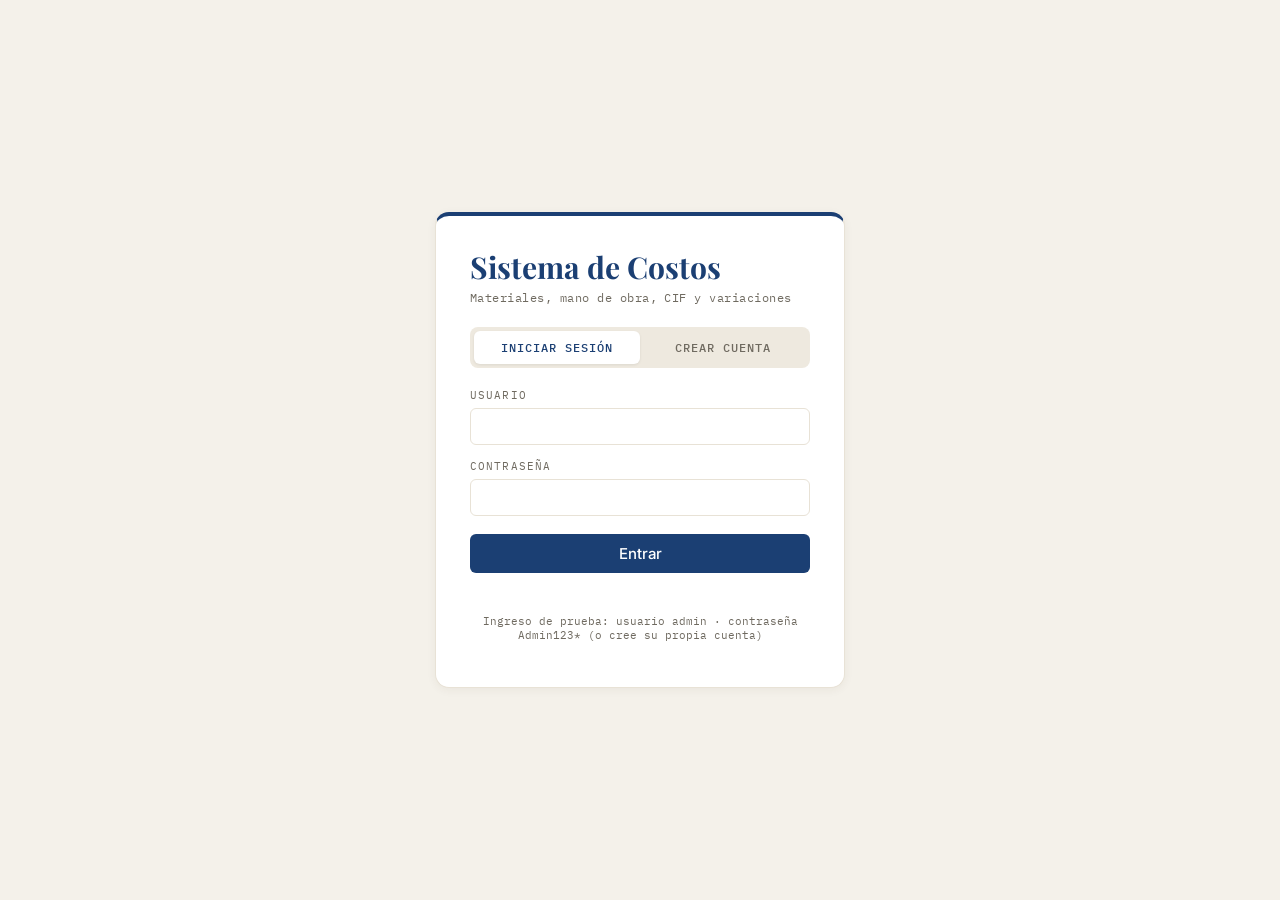
<file: docs/index.html>
<!DOCTYPE html>
<html lang="es">
<head>
<meta charset="UTF-8">
<meta name="viewport" content="width=device-width, initial-scale=1">
<title>Sistema de Costos</title>
<link rel="preconnect" href="https://fonts.googleapis.com">
<link rel="preconnect" href="https://fonts.gstatic.com" crossorigin>
<link href="https://fonts.googleapis.com/css2?family=IBM+Plex+Mono:wght@400;500&family=Inter:wght@400;500;600;700&family=Playfair+Display:wght@600;700&display=swap" rel="stylesheet">
<style>
  :root {
    color-scheme: light;
    --fondo: #f4f1ea; --tarjeta: #ffffff; --texto: #1f2a37; --suave: #6f6a60;
    --borde: #e8e2d6; --cabecera: #f7f4ee; --primario: #1b3f73; --primario-txt: #ffffff; --sec: #eee9df;
    --lateral: #1b3f73; --lateral-txt: #d5e0f0; --lateral-activo: rgba(255,255,255,.16); --lateral-fuerte: #ffffff; --lateral-grupo: #93abd0;
    --titulo: #1b3f73; --azul: #1b3f73; --naranja: #c4562b; --verde: #2e6b3f; --dorado: #b8901c;
    --peligro: #c0392b; --fav: #2e6b3f; --desf: #c4462b; --aviso: #fbf3dc; --aviso-borde: #ecd9a0;
    --serif: "Playfair Display", Georgia, "Times New Roman", serif;
    --mono: "IBM Plex Mono", Consolas, "Courier New", monospace;
    --sans: "Inter", "Segoe UI", system-ui, Arial, sans-serif;
  }
  * { box-sizing: border-box; }
  body { margin: 0; font-family: var(--sans); background: var(--fondo); color: var(--texto); font-size: 15px; }
  button { background: var(--primario); color: var(--primario-txt); border: 0; padding: 10px 18px; border-radius: 6px; cursor: pointer; font: inherit; font-weight: 500; }
  button:hover { filter: brightness(1.08); }
  button.sec { background: var(--sec); color: var(--texto); }
  button.peligro { background: transparent; color: var(--peligro); border: 1px solid #ebc3bd; }
  input, select { padding: 9px 10px; border: 1px solid var(--borde); border-radius: 6px; width: 100%; font: inherit; font-size: 14px; background: #fff; color: var(--texto); }
  input:focus, select:focus { outline: 2px solid #b9cbe6; border-color: var(--azul); }
  input:disabled { opacity: .6; }
  label { display: block; font-family: var(--mono); font-size: 11px; letter-spacing: .1em; text-transform: uppercase; color: var(--suave); }
  label input, label select { margin-top: 6px; text-transform: none; letter-spacing: normal; font-family: var(--sans); }
  .oculto { display: none !important; }
  .error { color: var(--peligro); min-height: 1.2em; margin: 8px 0 0; font-size: 14px; }
  .ok { color: var(--fav); }
  .aviso { background: var(--aviso); border: 1px solid var(--aviso-borde); border-radius: 10px; padding: 12px 16px; margin-bottom: 16px; }

  /* ===== Acceso ===== */
  #acceso { display: grid; place-items: center; min-height: 100vh; padding: 16px; }
  .tarjeta { background: var(--tarjeta); padding: 34px; border-radius: 14px; width: 100%; max-width: 410px; box-shadow: 0 2px 10px rgba(60,50,30,.06); border: 1px solid var(--borde); border-top: 4px solid var(--azul); }
  .tarjeta h1 { font-family: var(--serif); font-size: 30px; margin: 0 0 6px; color: var(--titulo); line-height: 1.15; }
  .tarjeta .sub { font-family: var(--mono); font-size: 12px; color: var(--suave); letter-spacing: .04em; margin: 0 0 22px; }
  .tarjeta label { margin-bottom: 14px; }
  .pestanas { display: grid; grid-template-columns: 1fr 1fr; background: var(--sec); border-radius: 8px; padding: 4px; margin-bottom: 20px; }
  .pestanas button { background: transparent; color: var(--suave); font-family: var(--mono); font-size: 12px; letter-spacing: .08em; text-transform: uppercase; padding: 9px; }
  .pestanas button.activa { background: var(--tarjeta); color: var(--titulo); box-shadow: 0 1px 3px rgba(0,0,0,.08); }
  .tarjeta form button[type=submit] { width: 100%; margin-top: 4px; }
  .nota { font-family: var(--mono); font-size: 11px; color: var(--suave); margin-top: 16px; text-align: center; }

  /* ===== Barra lateral ===== */
  #app { display: grid; grid-template-columns: 260px 1fr; min-height: 100vh; }
  aside { background: var(--lateral); color: var(--lateral-txt); display: flex; flex-direction: column; position: sticky; top: 0; height: 100vh; }
  .marca { color: var(--lateral-fuerte); font-family: var(--serif); font-weight: 700; font-size: 22px; padding: 22px 20px 14px; line-height: 1.2; }
  .marca small { display: block; font-family: var(--mono); font-weight: 400; font-size: 10px; letter-spacing: .18em; text-transform: uppercase; color: var(--lateral-txt); margin-top: 4px; }
  .empresa-activa { padding: 0 14px 14px; border-bottom: 1px solid rgba(255,255,255,.15); }
  .empresa-activa span { font-family: var(--mono); font-size: 10px; text-transform: uppercase; letter-spacing: .14em; color: var(--lateral-grupo); padding-left: 4px; }
  .empresa-activa select { margin-top: 6px; background: rgba(255,255,255,.1); color: var(--lateral-fuerte); border-color: rgba(255,255,255,.25); }
  .empresa-activa option { color: #1f2a37; }
  .menu { flex: 1; overflow-y: auto; padding: 6px 10px 12px; }
  .grupo { font-family: var(--mono); font-size: 10px; text-transform: uppercase; letter-spacing: .14em; color: var(--lateral-grupo); padding: 16px 12px 6px; }
  .menu button { width: 100%; background: transparent; color: var(--lateral-txt); text-align: left; padding: 8px 12px; border-radius: 6px; font-size: 14px; font-weight: 400; }
  .menu button:hover { background: rgba(255,255,255,.08); filter: none; }
  .menu button.activo { background: var(--lateral-activo); color: var(--lateral-fuerte); font-weight: 600; }
  .cuenta { border-top: 1px solid rgba(255,255,255,.15); padding: 14px 20px 18px; font-size: 14px; }
  .cuenta b { color: var(--lateral-fuerte); display: block; }
  .rol { display: inline-block; font-family: var(--mono); font-size: 10px; letter-spacing: .1em; text-transform: uppercase; padding: 3px 9px; border-radius: 99px; background: rgba(255,255,255,.15); margin-top: 6px; }
  .salir { background: transparent; color: var(--lateral-txt); padding: 10px 0 0; display: block; font-family: var(--mono); font-size: 11px; letter-spacing: .1em; text-transform: uppercase; }
  .salir:hover { color: var(--lateral-fuerte); filter: none; }
  .barra-movil { display: none; }

  /* ===== Contenido ===== */
  main { padding: 34px 40px 70px; max-width: 1280px; width: 100%; min-width: 0; }
  h2 { font-family: var(--serif); font-size: 36px; font-weight: 700; color: var(--titulo); margin: 0 0 6px; line-height: 1.15; }
  .desc { font-family: var(--mono); font-size: 13px; color: var(--suave); letter-spacing: .03em; margin: 0 0 26px; }
  h3, .seccion { font-family: var(--mono); font-size: 12px; font-weight: 500; letter-spacing: .16em; text-transform: uppercase; color: var(--suave);
    margin: 30px 0 12px; padding-left: 10px; border-left: 3px solid var(--titulo); line-height: 1.3; }
  .formulario { background: var(--tarjeta); border: 1px solid var(--borde); border-radius: 14px; padding: 22px 24px; display: grid; grid-template-columns: repeat(auto-fill, minmax(200px, 1fr)); gap: 16px; align-items: end; box-shadow: 0 1px 4px rgba(60,50,30,.04); }
  .formulario .acciones { display: flex; gap: 8px; }
  .tabla { overflow-x: auto; margin-top: 12px; background: var(--tarjeta); border: 1px solid var(--borde); border-radius: 14px; padding: 8px 22px 14px; box-shadow: 0 1px 4px rgba(60,50,30,.04); }
  table { width: 100%; border-collapse: collapse; }
  th, td { padding: 13px 14px; border-bottom: 1px solid var(--borde); text-align: left; white-space: nowrap; }
  thead th { background: var(--cabecera); font-family: var(--mono); font-size: 11px; color: var(--suave); font-weight: 500; text-transform: uppercase; letter-spacing: .12em; border-bottom: 1px solid #ddd5c6; }
  td { font-size: 14px; }
  td:first-child { font-weight: 600; }
  td.num, th.num { text-align: right; }
  td.num { font-family: var(--mono); font-size: 13.5px; }
  td.acc { text-align: right; }
  td button { padding: 5px 12px; font-size: 13px; }
  tbody tr:last-child td { border-bottom: 0; }
  tr.total td { font-weight: 700; background: var(--cabecera); border-top: 2px solid #ddd5c6; }
  .fav { color: var(--fav); font-weight: 600; }
  .desf { color: var(--desf); font-weight: 600; }
  .vacio { color: var(--suave); font-weight: 400 !important; font-family: var(--mono); font-size: 13px; }
  .cifras { display: grid; grid-template-columns: repeat(auto-fit, minmax(210px, 1fr)); gap: 18px; margin-bottom: 26px; }
  .cifra { background: var(--tarjeta); border: 1px solid var(--borde); border-top: 3px solid var(--azul); border-radius: 12px; padding: 20px 22px; box-shadow: 0 1px 4px rgba(60,50,30,.05); }
  .cifra:nth-child(4n+2) { border-top-color: var(--naranja); } .cifra:nth-child(4n+2) b { color: var(--naranja); }
  .cifra:nth-child(4n+3) { border-top-color: var(--verde); } .cifra:nth-child(4n+3) b { color: var(--verde); }
  .cifra:nth-child(4n+4) { border-top-color: var(--dorado); } .cifra:nth-child(4n+4) b { color: var(--dorado); }
  .cifra span { display: block; font-family: var(--mono); font-size: 11px; letter-spacing: .14em; text-transform: uppercase; color: var(--suave); }
  .cifra b { display: block; font-family: var(--serif); font-size: 32px; font-weight: 700; color: var(--azul); margin: 8px 0 6px; line-height: 1.1; }
  .cifra b + span { text-transform: none; letter-spacing: .02em; }
  .cifra b.chico { font-size: 24px; }
  .cifra b.fav { color: var(--fav) !important; } .cifra b.desf { color: var(--desf) !important; }
  .pasos { background: var(--tarjeta); border: 1px solid var(--borde); border-radius: 14px; padding: 12px 22px 12px 44px; margin: 0; }
  .pasos li { padding: 8px 0; border-bottom: 1px solid var(--borde); }
  .pasos li:last-child { border-bottom: 0; }
  .pasos li.hecho { color: var(--suave); text-decoration: line-through; }
  .filtros { display: flex; gap: 12px; flex-wrap: wrap; margin-bottom: 14px; }
  .filtros label { min-width: 260px; }

  @media (max-width: 800px) {
    #app { grid-template-columns: 1fr; }
    .barra-movil { display: flex; align-items: center; gap: 12px; background: var(--lateral); color: var(--lateral-fuerte); padding: 12px 16px; position: sticky; top: 0; z-index: 5; font-family: var(--serif); font-size: 18px; }
    .barra-movil button { background: transparent; color: inherit; padding: 2px 8px; font-size: 22px; line-height: 1; }
    aside { position: fixed; inset: 0 auto 0 0; width: 270px; z-index: 10; transform: translateX(-100%); transition: transform .2s; }
    aside.abierto { transform: none; box-shadow: 0 0 0 100vmax rgba(0,0,0,.45); }
    main { padding: 22px 16px 60px; }
    h2 { font-size: 28px; }
    .tabla { padding: 4px 10px 10px; }
  }
</style>
</head>
<body>

<!-- ================= Acceso ================= -->
<section id="acceso">
  <div class="tarjeta">
    <h1>Sistema de Costos</h1>
    <p class="sub">Materiales, mano de obra, CIF y variaciones</p>
    <div class="pestanas">
      <button type="button" id="tabEntrar" class="activa">Iniciar sesión</button>
      <button type="button" id="tabCrear">Crear cuenta</button>
    </div>
    <form id="formEntrar">
      <label>Usuario <input name="usuario" required autocomplete="username"></label>
      <label>Contraseña <input name="password" type="password" required autocomplete="current-password"></label>
      <button type="submit">Entrar</button>
      <p class="error" id="errEntrar"></p>
    </form>
    <form id="formCrear" class="oculto">
      <label>Nombre completo <input name="nombre" required autocomplete="name"></label>
      <label>Usuario <input name="usuario" required autocomplete="username" minlength="3"></label>
      <label>Contraseña <input name="password" type="password" required autocomplete="new-password" minlength="4"></label>
      <label>Repetir contraseña <input name="password2" type="password" required autocomplete="new-password"></label>
      <button type="submit">Crear mi cuenta</button>
      <p class="error" id="errCrear"></p>
    </form>
    <p class="nota" id="notaAcceso"></p>
  </div>
</section>

<!-- ================= Aplicación ================= -->
<div id="app" class="oculto">
  <div class="barra-movil"><button id="btnMenu" aria-label="Abrir menú">☰</button><strong>Sistema de Costos</strong></div>
  <aside id="lateral">
    <div class="marca">Sistema de Costos<small>Costeo estándar</small></div>
    <div class="empresa-activa"><span>Empresa activa</span><select id="selEmpresa"></select></div>
    <nav class="menu" id="menu"></nav>
    <div class="cuenta">
      <b id="lblNombre"></b><span class="rol" id="lblRol"></span>
      <button class="salir" id="btnSalir">Cerrar sesión →</button>
    </div>
  </aside>
  <main id="vista"></main>
</div>

<script>
// =====================================================================
//  ALMACENAMIENTO (se guarda en el navegador)
// =====================================================================
const CLAVE = 'sistema-costos-deligaby-v1';
// Datos de la empresa Deligaby (tomados del Excel de costeo) que se cargan la primera vez
const SEMILLA = {"sigId": 148, "t": {"empresas": [{"id": 2, "nit": "PENDIENTE", "razon_social": "Deligaby", "regimen": "No responsable de IVA", "ciiu": "1081", "retenedor": "No", "ciudad": "", "direccion": "", "telefono": ""}], "periodos": [{"id": 3, "empresa_id": 2, "nombre": "Octubre 2026", "inicio": "2026-10-01", "fin": "2026-10-31", "estado": "Abierto"}], "unidades": [{"id": 4, "empresa_id": 2, "codigo": "UND", "nombre": "Unidad"}, {"id": 5, "empresa_id": 2, "codigo": "GR", "nombre": "Gramo"}, {"id": 6, "empresa_id": 2, "codigo": "ML", "nombre": "Mililitro"}, {"id": 7, "empresa_id": 2, "codigo": "PAQ", "nombre": "Paquete"}], "centros": [{"id": 8, "empresa_id": 2, "codigo": "PROD", "nombre": "Cocina de producción", "tipo": "Producción"}], "productos": [{"id": 9, "empresa_id": 2, "codigo": "P01", "nombre": "Torta Vainilla - Vitina", "unidad_id": 4, "precio_venta": 75000, "descripcion": "Importado del Excel. Se vende por unidad completa. Domicilio / gastos de operación por unidad: $0.00 (no es costo de producción)."}, {"id": 10, "empresa_id": 2, "codigo": "P02", "nombre": "Torta Vainilla - Mantequilla", "unidad_id": 4, "precio_venta": 75000, "descripcion": "Importado del Excel. Se vende por unidad completa. Domicilio / gastos de operación por unidad: $0.00 (no es costo de producción)."}, {"id": 11, "empresa_id": 2, "codigo": "P03", "nombre": "CopCake vainilla - Vitina", "unidad_id": 4, "precio_venta": 4500, "descripcion": "Importado del Excel. Lote de 30 unidades. Domicilio / gastos de operación por unidad: $233.33 (no es costo de producción)."}, {"id": 12, "empresa_id": 2, "codigo": "P04", "nombre": "CopCake vainilla - Mantequilla", "unidad_id": 4, "precio_venta": 4500, "descripcion": "Importado del Excel. Lote de 30 unidades. Domicilio / gastos de operación por unidad: $233.33 (no es costo de producción)."}, {"id": 13, "empresa_id": 2, "codigo": "P05", "nombre": "CopCake vainilla decorado - Vitina", "unidad_id": 4, "precio_venta": 6500, "descripcion": "Importado del Excel. Lote de 30 unidades. Domicilio / gastos de operación por unidad: $233.33 (no es costo de producción)."}, {"id": 14, "empresa_id": 2, "codigo": "P06", "nombre": "CopCake vainilla decorado - Mantequilla", "unidad_id": 4, "precio_venta": 6500, "descripcion": "Importado del Excel. Lote de 30 unidades. Domicilio / gastos de operación por unidad: $233.33 (no es costo de producción)."}, {"id": 15, "empresa_id": 2, "codigo": "P07", "nombre": "CopCake de chocolate", "unidad_id": 4, "precio_venta": 5000, "descripcion": "Importado del Excel. Lote de 30 unidades. Domicilio / gastos de operación por unidad: $233.33 (no es costo de producción)."}], "materiales": [{"id": 16, "empresa_id": 2, "codigo": "MP01", "descripcion": "Harina", "unidad_id": 5, "precio_std": 4.5, "proveedor": "Almacenes Éxito", "centro_id": 8}, {"id": 17, "empresa_id": 2, "codigo": "MP02", "descripcion": "Azúcar", "unidad_id": 5, "precio_std": 5.1, "proveedor": "Almacenes Éxito", "centro_id": 8}, {"id": 18, "empresa_id": 2, "codigo": "MP03", "descripcion": "Vitina (margarina)", "unidad_id": 5, "precio_std": 13, "proveedor": "Dispropan Caribe", "centro_id": 8}, {"id": 19, "empresa_id": 2, "codigo": "MP04", "descripcion": "Azúcar glas", "unidad_id": 5, "precio_std": 9.1, "proveedor": "Almacenes Éxito", "centro_id": 8}, {"id": 20, "empresa_id": 2, "codigo": "MP05", "descripcion": "Huevos", "unidad_id": 4, "precio_std": 890, "proveedor": "Almacenes Éxito", "centro_id": 8}, {"id": 21, "empresa_id": 2, "codigo": "MP06", "descripcion": "Sal (pizca)", "unidad_id": 4, "precio_std": 50, "proveedor": "", "centro_id": 8}, {"id": 22, "empresa_id": 2, "codigo": "MP07", "descripcion": "Leche entera", "unidad_id": 6, "precio_std": 4.49, "proveedor": "Almacenes Éxito", "centro_id": 8}, {"id": 23, "empresa_id": 2, "codigo": "MP08", "descripcion": "Polvo para hornear", "unidad_id": 5, "precio_std": 94, "proveedor": "Almacenes Éxito", "centro_id": 8}, {"id": 24, "empresa_id": 2, "codigo": "MP09", "descripcion": "Galletas Oreo", "unidad_id": 7, "precio_std": 1310, "proveedor": "", "centro_id": 8}, {"id": 25, "empresa_id": 2, "codigo": "MP10", "descripcion": "Esencia de vainilla", "unidad_id": 6, "precio_std": 30.9677, "proveedor": "Mercacentro", "centro_id": 8}, {"id": 26, "empresa_id": 2, "codigo": "MP11", "descripcion": "Mantequilla", "unidad_id": 5, "precio_std": 62.2, "proveedor": "Almacenes Éxito", "centro_id": 8}, {"id": 27, "empresa_id": 2, "codigo": "MP12", "descripcion": "Base de cartón torta", "unidad_id": 4, "precio_std": 1500, "proveedor": "", "centro_id": 8}, {"id": 28, "empresa_id": 2, "codigo": "MP13", "descripcion": "Capacillo", "unidad_id": 4, "precio_std": 60, "proveedor": "Orquídea", "centro_id": 8}, {"id": 29, "empresa_id": 2, "codigo": "MP14", "descripcion": "Caja x12 cupcakes", "unidad_id": 4, "precio_std": 5500, "proveedor": "Los Cartujos", "centro_id": 8}, {"id": 30, "empresa_id": 2, "codigo": "MP15", "descripcion": "Manga pastelera desechable", "unidad_id": 4, "precio_std": 500, "proveedor": "", "centro_id": 8}], "estMP": [{"id": 31, "empresa_id": 2, "producto_id": 9, "material_id": 16, "cantidad": 500}, {"id": 32, "empresa_id": 2, "producto_id": 9, "material_id": 17, "cantidad": 400}, {"id": 33, "empresa_id": 2, "producto_id": 9, "material_id": 18, "cantidad": 400}, {"id": 34, "empresa_id": 2, "producto_id": 9, "material_id": 20, "cantidad": 8}, {"id": 35, "empresa_id": 2, "producto_id": 9, "material_id": 22, "cantidad": 250}, {"id": 36, "empresa_id": 2, "producto_id": 9, "material_id": 23, "cantidad": 15}, {"id": 37, "empresa_id": 2, "producto_id": 9, "material_id": 25, "cantidad": 15}, {"id": 38, "empresa_id": 2, "producto_id": 9, "material_id": 21, "cantidad": 1}, {"id": 39, "empresa_id": 2, "producto_id": 9, "material_id": 27, "cantidad": 1}, {"id": 40, "empresa_id": 2, "producto_id": 10, "material_id": 16, "cantidad": 500}, {"id": 41, "empresa_id": 2, "producto_id": 10, "material_id": 17, "cantidad": 400}, {"id": 42, "empresa_id": 2, "producto_id": 10, "material_id": 26, "cantidad": 400}, {"id": 43, "empresa_id": 2, "producto_id": 10, "material_id": 20, "cantidad": 8}, {"id": 44, "empresa_id": 2, "producto_id": 10, "material_id": 22, "cantidad": 250}, {"id": 45, "empresa_id": 2, "producto_id": 10, "material_id": 23, "cantidad": 15}, {"id": 46, "empresa_id": 2, "producto_id": 10, "material_id": 25, "cantidad": 15}, {"id": 47, "empresa_id": 2, "producto_id": 10, "material_id": 21, "cantidad": 1}, {"id": 48, "empresa_id": 2, "producto_id": 10, "material_id": 27, "cantidad": 1}, {"id": 49, "empresa_id": 2, "producto_id": 11, "material_id": 16, "cantidad": 16.666667}, {"id": 50, "empresa_id": 2, "producto_id": 11, "material_id": 17, "cantidad": 13.333333}, {"id": 51, "empresa_id": 2, "producto_id": 11, "material_id": 18, "cantidad": 13.333333}, {"id": 52, "empresa_id": 2, "producto_id": 11, "material_id": 20, "cantidad": 0.266667}, {"id": 53, "empresa_id": 2, "producto_id": 11, "material_id": 22, "cantidad": 8.333333}, {"id": 54, "empresa_id": 2, "producto_id": 11, "material_id": 23, "cantidad": 0.5}, {"id": 55, "empresa_id": 2, "producto_id": 11, "material_id": 25, "cantidad": 0.5}, {"id": 56, "empresa_id": 2, "producto_id": 11, "material_id": 21, "cantidad": 0.033333}, {"id": 57, "empresa_id": 2, "producto_id": 11, "material_id": 28, "cantidad": 1}, {"id": 58, "empresa_id": 2, "producto_id": 11, "material_id": 29, "cantidad": 0.1}, {"id": 59, "empresa_id": 2, "producto_id": 12, "material_id": 16, "cantidad": 16.666667}, {"id": 60, "empresa_id": 2, "producto_id": 12, "material_id": 17, "cantidad": 13.333333}, {"id": 61, "empresa_id": 2, "producto_id": 12, "material_id": 26, "cantidad": 13.333333}, {"id": 62, "empresa_id": 2, "producto_id": 12, "material_id": 20, "cantidad": 0.266667}, {"id": 63, "empresa_id": 2, "producto_id": 12, "material_id": 22, "cantidad": 8.333333}, {"id": 64, "empresa_id": 2, "producto_id": 12, "material_id": 23, "cantidad": 0.5}, {"id": 65, "empresa_id": 2, "producto_id": 12, "material_id": 25, "cantidad": 0.5}, {"id": 66, "empresa_id": 2, "producto_id": 12, "material_id": 21, "cantidad": 0.033333}, {"id": 67, "empresa_id": 2, "producto_id": 12, "material_id": 28, "cantidad": 1}, {"id": 68, "empresa_id": 2, "producto_id": 12, "material_id": 29, "cantidad": 0.1}, {"id": 69, "empresa_id": 2, "producto_id": 13, "material_id": 16, "cantidad": 16.666667}, {"id": 70, "empresa_id": 2, "producto_id": 13, "material_id": 17, "cantidad": 13.333333}, {"id": 71, "empresa_id": 2, "producto_id": 13, "material_id": 18, "cantidad": 13.333333}, {"id": 72, "empresa_id": 2, "producto_id": 13, "material_id": 20, "cantidad": 0.266667}, {"id": 73, "empresa_id": 2, "producto_id": 13, "material_id": 22, "cantidad": 9}, {"id": 74, "empresa_id": 2, "producto_id": 13, "material_id": 23, "cantidad": 0.5}, {"id": 75, "empresa_id": 2, "producto_id": 13, "material_id": 25, "cantidad": 0.666667}, {"id": 76, "empresa_id": 2, "producto_id": 13, "material_id": 21, "cantidad": 0.033333}, {"id": 77, "empresa_id": 2, "producto_id": 13, "material_id": 28, "cantidad": 1}, {"id": 78, "empresa_id": 2, "producto_id": 13, "material_id": 29, "cantidad": 0.1}, {"id": 79, "empresa_id": 2, "producto_id": 13, "material_id": 26, "cantidad": 8.333333}, {"id": 80, "empresa_id": 2, "producto_id": 13, "material_id": 19, "cantidad": 16.666667}, {"id": 81, "empresa_id": 2, "producto_id": 13, "material_id": 30, "cantidad": 0.033333}, {"id": 82, "empresa_id": 2, "producto_id": 14, "material_id": 16, "cantidad": 16.666667}, {"id": 83, "empresa_id": 2, "producto_id": 14, "material_id": 17, "cantidad": 13.333333}, {"id": 84, "empresa_id": 2, "producto_id": 14, "material_id": 26, "cantidad": 21.666667}, {"id": 85, "empresa_id": 2, "producto_id": 14, "material_id": 20, "cantidad": 0.266667}, {"id": 86, "empresa_id": 2, "producto_id": 14, "material_id": 22, "cantidad": 9}, {"id": 87, "empresa_id": 2, "producto_id": 14, "material_id": 23, "cantidad": 0.5}, {"id": 88, "empresa_id": 2, "producto_id": 14, "material_id": 25, "cantidad": 0.666667}, {"id": 89, "empresa_id": 2, "producto_id": 14, "material_id": 21, "cantidad": 0.033333}, {"id": 90, "empresa_id": 2, "producto_id": 14, "material_id": 28, "cantidad": 1}, {"id": 91, "empresa_id": 2, "producto_id": 14, "material_id": 29, "cantidad": 0.1}, {"id": 92, "empresa_id": 2, "producto_id": 14, "material_id": 19, "cantidad": 16.666667}, {"id": 93, "empresa_id": 2, "producto_id": 14, "material_id": 30, "cantidad": 0.033333}, {"id": 94, "empresa_id": 2, "producto_id": 15, "material_id": 16, "cantidad": 16.666667}, {"id": 95, "empresa_id": 2, "producto_id": 15, "material_id": 17, "cantidad": 13.333333}, {"id": 96, "empresa_id": 2, "producto_id": 15, "material_id": 18, "cantidad": 13.333333}, {"id": 97, "empresa_id": 2, "producto_id": 15, "material_id": 20, "cantidad": 0.266667}, {"id": 98, "empresa_id": 2, "producto_id": 15, "material_id": 22, "cantidad": 8.333333}, {"id": 99, "empresa_id": 2, "producto_id": 15, "material_id": 23, "cantidad": 0.5}, {"id": 100, "empresa_id": 2, "producto_id": 15, "material_id": 25, "cantidad": 0.5}, {"id": 101, "empresa_id": 2, "producto_id": 15, "material_id": 21, "cantidad": 0.033333}, {"id": 102, "empresa_id": 2, "producto_id": 15, "material_id": 28, "cantidad": 1}, {"id": 103, "empresa_id": 2, "producto_id": 15, "material_id": 29, "cantidad": 0.1}], "cargos": [{"id": 104, "empresa_id": 2, "nombre": "Repostero(a)", "descripcion": "Tarifa según la plantilla de costeo ($10.000 por hora)"}], "trabajadores": [{"id": 105, "empresa_id": 2, "documento": "TRAB-01", "nombre": "Repostero(a) de Deligaby", "cargo_id": 104, "salario": 1920000, "prestaciones": 0, "horas_mes": 192}], "estMOD": [{"id": 106, "empresa_id": 2, "producto_id": 9, "horas": 1.5, "tarifa": 10000, "horas_maq": 1}, {"id": 107, "empresa_id": 2, "producto_id": 10, "horas": 1.5, "tarifa": 10000, "horas_maq": 1}, {"id": 108, "empresa_id": 2, "producto_id": 11, "horas": 0.083333, "tarifa": 10000, "horas_maq": 0.033333}, {"id": 109, "empresa_id": 2, "producto_id": 12, "horas": 0.083333, "tarifa": 10000, "horas_maq": 0.033333}, {"id": 110, "empresa_id": 2, "producto_id": 13, "horas": 0.116667, "tarifa": 10000, "horas_maq": 0.033333}, {"id": 111, "empresa_id": 2, "producto_id": 14, "horas": 0.116667, "tarifa": 10000, "horas_maq": 0.033333}, {"id": 112, "empresa_id": 2, "producto_id": 15, "horas": 0.083333, "tarifa": 10000, "horas_maq": 0.033333}], "cifPres": [{"id": 113, "empresa_id": 2, "periodo_id": 3, "fijo": 95000, "variable": 7500, "base": "Horas máquina", "capacidad": 3}], "cifReal": [{"id": 114, "empresa_id": 2, "periodo_id": 3, "concepto": "Mantenimiento de horno", "tipo": "Fijo", "valor": 70000, "centro_id": 8}, {"id": 115, "empresa_id": 2, "periodo_id": 3, "concepto": "Mantenimiento de batidora", "tipo": "Fijo", "valor": 25000, "centro_id": 8}, {"id": 116, "empresa_id": 2, "periodo_id": 3, "concepto": "Servicios (agua, luz, gas)", "tipo": "Variable", "valor": 7500, "centro_id": 8}], "ordenes": [{"id": 117, "empresa_id": 2, "numero": "OP-0001", "producto_id": 9, "periodo_id": 3, "fecha": "2026-10-05", "cantidad": 1, "horas_reales": 1.5, "tarifa_real": 10000, "horas_maq_reales": 1, "estado": "Terminada"}, {"id": 127, "empresa_id": 2, "numero": "OP-0002", "producto_id": 10, "periodo_id": 3, "fecha": "2026-10-10", "cantidad": 1, "horas_reales": 1.5, "tarifa_real": 10000, "horas_maq_reales": 1, "estado": "Terminada"}, {"id": 137, "empresa_id": 2, "numero": "OP-0003", "producto_id": 11, "periodo_id": 3, "fecha": "2026-10-15", "cantidad": 30, "horas_reales": 2.5, "tarifa_real": 10000, "horas_maq_reales": 1, "estado": "Terminada"}], "consumos": [{"id": 118, "empresa_id": 2, "orden_id": 117, "material_id": 16, "cantidad": 500, "precio": 4.5}, {"id": 119, "empresa_id": 2, "orden_id": 117, "material_id": 17, "cantidad": 400, "precio": 5.1}, {"id": 120, "empresa_id": 2, "orden_id": 117, "material_id": 18, "cantidad": 400, "precio": 13}, {"id": 121, "empresa_id": 2, "orden_id": 117, "material_id": 20, "cantidad": 8, "precio": 890}, {"id": 122, "empresa_id": 2, "orden_id": 117, "material_id": 21, "cantidad": 1, "precio": 50}, {"id": 123, "empresa_id": 2, "orden_id": 117, "material_id": 22, "cantidad": 250, "precio": 4.49}, {"id": 124, "empresa_id": 2, "orden_id": 117, "material_id": 23, "cantidad": 15, "precio": 94}, {"id": 125, "empresa_id": 2, "orden_id": 117, "material_id": 25, "cantidad": 15, "precio": 30.9677}, {"id": 126, "empresa_id": 2, "orden_id": 117, "material_id": 27, "cantidad": 1, "precio": 1500}, {"id": 128, "empresa_id": 2, "orden_id": 127, "material_id": 16, "cantidad": 500, "precio": 4.5}, {"id": 129, "empresa_id": 2, "orden_id": 127, "material_id": 17, "cantidad": 400, "precio": 5.1}, {"id": 130, "empresa_id": 2, "orden_id": 127, "material_id": 20, "cantidad": 8, "precio": 890}, {"id": 131, "empresa_id": 2, "orden_id": 127, "material_id": 21, "cantidad": 1, "precio": 50}, {"id": 132, "empresa_id": 2, "orden_id": 127, "material_id": 22, "cantidad": 250, "precio": 4.49}, {"id": 133, "empresa_id": 2, "orden_id": 127, "material_id": 23, "cantidad": 15, "precio": 94}, {"id": 134, "empresa_id": 2, "orden_id": 127, "material_id": 25, "cantidad": 15, "precio": 30.9677}, {"id": 135, "empresa_id": 2, "orden_id": 127, "material_id": 26, "cantidad": 400, "precio": 62.2}, {"id": 136, "empresa_id": 2, "orden_id": 127, "material_id": 27, "cantidad": 1, "precio": 1500}, {"id": 138, "empresa_id": 2, "orden_id": 137, "material_id": 16, "cantidad": 500.00001, "precio": 4.5}, {"id": 139, "empresa_id": 2, "orden_id": 137, "material_id": 17, "cantidad": 399.99999, "precio": 5.1}, {"id": 140, "empresa_id": 2, "orden_id": 137, "material_id": 18, "cantidad": 399.99999, "precio": 13}, {"id": 141, "empresa_id": 2, "orden_id": 137, "material_id": 20, "cantidad": 8.00001, "precio": 890}, {"id": 142, "empresa_id": 2, "orden_id": 137, "material_id": 21, "cantidad": 0.99999, "precio": 50}, {"id": 143, "empresa_id": 2, "orden_id": 137, "material_id": 22, "cantidad": 249.99999, "precio": 4.49}, {"id": 144, "empresa_id": 2, "orden_id": 137, "material_id": 23, "cantidad": 15, "precio": 94}, {"id": 145, "empresa_id": 2, "orden_id": 137, "material_id": 25, "cantidad": 15, "precio": 30.9677}, {"id": 146, "empresa_id": 2, "orden_id": 137, "material_id": 28, "cantidad": 30, "precio": 60}, {"id": 147, "empresa_id": 2, "orden_id": 137, "material_id": 29, "cantidad": 3, "precio": 5500}]}};
let memoria = null;
function leer() { try { const t = localStorage.getItem(CLAVE); if (t) return JSON.parse(t); } catch (e) {} return memoria; }
function escribir(d) { memoria = d; try { localStorage.setItem(CLAVE, JSON.stringify(d)); } catch (e) {} }
function hash(t) { let h = 5381; for (const c of 'costos::' + t) h = ((h << 5) + h + c.charCodeAt(0)) >>> 0; return h.toString(16); }

const TABLAS = ['empresas', 'periodos', 'unidades', 'centros', 'productos', 'materiales', 'estMP', 'cargos',
  'trabajadores', 'estMOD', 'cifPres', 'cifReal', 'ordenes', 'consumos'];
let DB = leer() || { sigId: SEMILLA.sigId + 1, usuarios: [{ id: SEMILLA.sigId, usuario: 'admin', nombre: 'Administrador del sistema', pass: hash('Admin123*'), rol: 'Administrador', activo: true, creado: new Date().toLocaleString('es-CO') }],
  bitacora: [], empresaActiva: {}, t: JSON.parse(JSON.stringify(SEMILLA.t)) };
TABLAS.forEach(t => DB.t[t] ||= []);
const T = DB.t;
const guardar = () => escribir(DB);
const nuevoId = () => DB.sigId++;

let sesion = null;
try { const id = Number(sessionStorage.getItem('sesion-costos')); if (id) sesion = DB.usuarios.find(u => u.id === id && u.activo) || null; } catch (e) {}

function registrar(accion, detalle = '') {
  DB.bitacora.unshift({ fecha: new Date().toLocaleString('es-CO'), usuario: sesion ? sesion.usuario : '', accion, detalle: String(detalle) });
  DB.bitacora = DB.bitacora.slice(0, 500); guardar();
}

// =====================================================================
//  UTILIDADES
// =====================================================================
const $ = (s) => document.querySelector(s);
const esc = (t) => String(t ?? '').replace(/[&<>"']/g, c => ({ '&': '&amp;', '<': '&lt;', '>': '&gt;', '"': '&quot;', "'": '&#39;' }[c]));
const pesos = (v) => Number(v || 0).toLocaleString('es-CO', { style: 'currency', currency: 'COP', maximumFractionDigits: 2 });
const num = (v, d = 2) => Number(v || 0).toLocaleString('es-CO', { maximumFractionDigits: d });
const n = (v) => Number(v) || 0;
const tipo = (v) => Math.abs(v) < 0.005 ? 'Sin variación' : v < 0 ? 'Favorable' : 'Desfavorable';
const claseTipo = (v) => Math.abs(v) < 0.005 ? '' : v < 0 ? 'fav' : 'desf';
const empresaId = () => sesion && DB.empresaActiva[sesion.id];
const filas = (t) => E[t] && E[t].global ? T[t] : T[t].filter(r => r.empresa_id === empresaId());
const buscar = (t, id) => T[t].find(r => r.id === Number(id));
const nombre = (t, id, campo = 'nombre') => { const r = buscar(t, id); return r ? r[campo] : '—'; };

// Permisos por rol
const esAdmin = () => sesion && sesion.rol === 'Administrador';
const puedeEditar = () => sesion && sesion.rol !== 'Estudiante';
const puedeEliminar = () => esAdmin();

// =====================================================================
//  DEFINICIÓN DE MÓDULOS (formularios y tablas)
// =====================================================================
const opts = (t, etq) => () => filas(t).map(r => [r.id, etq(r)]);
const BASES = ['Horas MOD', 'Horas máquina', 'Unidades producidas'];
const E = {
  empresas: { global: true, titulo: 'Empresas', desc: 'Crear, editar y eliminar empresas con sus datos tributarios.', unico: 'nit',
    campos: [
      { n: 'nit', l: 'NIT', req: 1 }, { n: 'razon_social', l: 'Razón social', req: 1 },
      { n: 'regimen', l: 'Régimen tributario', t: 'select', o: ['Responsable de IVA', 'No responsable de IVA', 'Régimen Simple de Tributación', 'Gran contribuyente'] },
      { n: 'ciiu', l: 'Actividad económica (CIIU)' }, { n: 'retenedor', l: 'Agente retenedor', t: 'select', o: ['No', 'Sí'] },
      { n: 'ciudad', l: 'Ciudad' }, { n: 'direccion', l: 'Dirección' }, { n: 'telefono', l: 'Teléfono' }],
    cols: [['NIT', r => esc(r.nit)], ['Razón social', r => esc(r.razon_social)], ['Régimen', r => esc(r.regimen)],
      ['CIIU', r => esc(r.ciiu)], ['Retenedor', r => esc(r.retenedor)], ['Ciudad', r => esc(r.ciudad)]] },

  periodos: { titulo: 'Periodos contables', desc: 'Periodos en los que se registra la producción y los CIF.',
    campos: [{ n: 'nombre', l: 'Nombre (ej. Enero 2026)', req: 1 }, { n: 'inicio', l: 'Fecha inicio', t: 'date', req: 1 },
      { n: 'fin', l: 'Fecha fin', t: 'date', req: 1 }, { n: 'estado', l: 'Estado', t: 'select', o: ['Abierto', 'Cerrado'] }],
    cols: [['Periodo', r => esc(r.nombre)], ['Inicio', r => esc(r.inicio)], ['Fin', r => esc(r.fin)], ['Estado', r => esc(r.estado)]] },

  unidades: { titulo: 'Unidades de medida', desc: 'Unidades usadas para materiales y productos.', unico: 'codigo',
    campos: [{ n: 'codigo', l: 'Código (ej. KG)', req: 1 }, { n: 'nombre', l: 'Nombre', req: 1 }],
    cols: [['Código', r => esc(r.codigo)], ['Nombre', r => esc(r.nombre)]] },

  centros: { titulo: 'Centros de costos', desc: 'Áreas a las que se asignan los costos.', unico: 'codigo',
    campos: [{ n: 'codigo', l: 'Código', req: 1 }, { n: 'nombre', l: 'Nombre', req: 1 },
      { n: 'tipo', l: 'Tipo', t: 'select', o: ['Producción', 'Servicio', 'Administración'] }],
    cols: [['Código', r => esc(r.codigo)], ['Nombre', r => esc(r.nombre)], ['Tipo', r => esc(r.tipo)]] },

  productos: { titulo: 'Productos', desc: 'Productos que fabrica la empresa.', unico: 'codigo',
    campos: [{ n: 'codigo', l: 'Código', req: 1 }, { n: 'nombre', l: 'Nombre', req: 1 },
      { n: 'unidad_id', l: 'Unidad de medida', t: 'select', ref: 1, o: opts('unidades', r => `${r.codigo} - ${r.nombre}`) },
      { n: 'precio_venta', l: 'Precio de venta', t: 'number', def: 0 }, { n: 'descripcion', l: 'Descripción' }],
    cols: [['Código', r => esc(r.codigo)], ['Producto', r => esc(r.nombre)], ['Unidad', r => esc(nombre('unidades', r.unidad_id, 'codigo'))],
      ['Costo estándar unitario', r => pesos(costoEstandarUnitario(r.id).total), 1], ['Precio de venta', r => pesos(r.precio_venta), 1]] },

  materiales: { titulo: 'Registro de materiales', desc: 'Materias primas directas con su precio estándar y proveedor.', unico: 'codigo',
    campos: [{ n: 'codigo', l: 'Código del material', req: 1 }, { n: 'descripcion', l: 'Descripción', req: 1 },
      { n: 'unidad_id', l: 'Unidad de medida', t: 'select', ref: 1, o: opts('unidades', r => `${r.codigo} - ${r.nombre}`) },
      { n: 'precio_std', l: 'Precio estándar', t: 'number', req: 1 }, { n: 'proveedor', l: 'Proveedor' },
      { n: 'centro_id', l: 'Centro de costos', t: 'select', ref: 1, o: opts('centros', r => `${r.codigo} - ${r.nombre}`) }],
    cols: [['Código', r => esc(r.codigo)], ['Descripción', r => esc(r.descripcion)], ['Unidad', r => esc(nombre('unidades', r.unidad_id, 'codigo'))],
      ['Precio estándar', r => pesos(r.precio_std), 1], ['Proveedor', r => esc(r.proveedor)], ['Centro de costos', r => esc(nombre('centros', r.centro_id))]] },

  estMP: { titulo: 'Cantidades estándar de materiales', desc: 'Cuánto material se necesita, en estándar, para fabricar una unidad de cada producto.',
    campos: [{ n: 'producto_id', l: 'Producto', t: 'select', ref: 1, req: 1, o: opts('productos', r => `${r.codigo} - ${r.nombre}`) },
      { n: 'material_id', l: 'Material', t: 'select', ref: 1, req: 1, o: opts('materiales', r => `${r.codigo} - ${r.descripcion}`) },
      { n: 'cantidad', l: 'Cantidad estándar por unidad', t: 'number', req: 1 }],
    cols: [['Producto', r => esc(nombre('productos', r.producto_id))], ['Material', r => esc(nombre('materiales', r.material_id, 'descripcion'))],
      ['Cantidad estándar', r => num(r.cantidad, 4), 1], ['Precio estándar', r => pesos(nombre('materiales', r.material_id, 'precio_std')), 1],
      ['Costo estándar', r => pesos(n(r.cantidad) * n(nombre('materiales', r.material_id, 'precio_std'))), 1]] },

  cargos: { titulo: 'Cargos', desc: 'Cargos de los trabajadores de producción.',
    campos: [{ n: 'nombre', l: 'Cargo', req: 1 }, { n: 'descripcion', l: 'Descripción' }],
    cols: [['Cargo', r => esc(r.nombre)], ['Descripción', r => esc(r.descripcion)],
      ['Trabajadores', r => filas('trabajadores').filter(t => t.cargo_id === r.id).length, 1]] },

  trabajadores: { titulo: 'Trabajadores', desc: 'Salarios, prestaciones y cargas laborales. La tarifa por hora se calcula sola.', unico: 'documento',
    campos: [{ n: 'documento', l: 'Documento', req: 1 }, { n: 'nombre', l: 'Nombre', req: 1 },
      { n: 'cargo_id', l: 'Cargo', t: 'select', ref: 1, o: opts('cargos', r => r.nombre) },
      { n: 'salario', l: 'Salario mensual', t: 'number', req: 1 },
      { n: 'prestaciones', l: '% prestaciones y cargas', t: 'number', def: 52.18 },
      { n: 'horas_mes', l: 'Horas laborales al mes', t: 'number', def: 230 }],
    cols: [['Documento', r => esc(r.documento)], ['Nombre', r => esc(r.nombre)], ['Cargo', r => esc(nombre('cargos', r.cargo_id))],
      ['Salario', r => pesos(r.salario), 1], ['Prestaciones', r => pesos(n(r.salario) * n(r.prestaciones) / 100), 1],
      ['Costo mensual', r => pesos(costoMensual(r)), 1], ['Tarifa por hora', r => pesos(tarifaHora(r)), 1]] },

  estMOD: { titulo: 'Estándar de mano de obra', desc: 'Horas estándar y tarifa estándar por hora para cada unidad de producto.',
    arriba: () => { const ts = filas('trabajadores'); if (!ts.length) return '';
      const prom = ts.reduce((s, t) => s + tarifaHora(t), 0) / ts.length;
      return `<div class="aviso">Tarifa promedio por hora de sus trabajadores: <b>${pesos(prom)}</b>. Puede usarla como tarifa estándar.</div>`; },
    campos: [{ n: 'producto_id', l: 'Producto', t: 'select', ref: 1, req: 1, o: opts('productos', r => `${r.codigo} - ${r.nombre}`) },
      { n: 'horas', l: 'Horas estándar MOD por unidad', t: 'number', req: 1 },
      { n: 'tarifa', l: 'Tarifa estándar por hora', t: 'number', req: 1 },
      { n: 'horas_maq', l: 'Horas máquina estándar por unidad', t: 'number', def: 0 }],
    cols: [['Producto', r => esc(nombre('productos', r.producto_id))], ['Horas estándar', r => num(r.horas, 4), 1],
      ['Tarifa estándar', r => pesos(r.tarifa), 1], ['Costo estándar MOD', r => pesos(n(r.horas) * n(r.tarifa)), 1],
      ['Horas máquina', r => num(r.horas_maq, 4), 1]] },

  cifPres: { titulo: 'CIF presupuestado', desc: 'CIF fijos y variables por periodo, base de aplicación y tasa predeterminada.',
    campos: [{ n: 'periodo_id', l: 'Periodo', t: 'select', ref: 1, req: 1, o: opts('periodos', r => r.nombre) },
      { n: 'fijo', l: 'CIF fijo presupuestado', t: 'number', req: 1 },
      { n: 'variable', l: 'CIF variable presupuestado', t: 'number', req: 1 },
      { n: 'base', l: 'Base de aplicación', t: 'select', o: BASES },
      { n: 'capacidad', l: 'Capacidad normal (en la base)', t: 'number', req: 1 }],
    cols: [['Periodo', r => esc(nombre('periodos', r.periodo_id))], ['CIF fijo', r => pesos(r.fijo), 1], ['CIF variable', r => pesos(r.variable), 1],
      ['CIF presupuestado', r => pesos(n(r.fijo) + n(r.variable)), 1], ['Base', r => esc(r.base)], ['Capacidad', r => num(r.capacidad), 1],
      ['Tasa predeterminada', r => pesos(tasas(r).total), 1]] },

  cifReal: { titulo: 'CIF real', desc: 'Costos indirectos realmente causados en cada periodo.',
    campos: [{ n: 'periodo_id', l: 'Periodo', t: 'select', ref: 1, req: 1, o: opts('periodos', r => r.nombre) },
      { n: 'concepto', l: 'Concepto (ej. energía, arriendo)', req: 1 },
      { n: 'tipo', l: 'Tipo', t: 'select', o: ['Variable', 'Fijo'] },
      { n: 'valor', l: 'Valor', t: 'number', req: 1 },
      { n: 'centro_id', l: 'Centro de costos', t: 'select', ref: 1, o: opts('centros', r => `${r.codigo} - ${r.nombre}`) }],
    cols: [['Periodo', r => esc(nombre('periodos', r.periodo_id))], ['Concepto', r => esc(r.concepto)], ['Tipo', r => esc(r.tipo)],
      ['Valor', r => pesos(r.valor), 1], ['Centro de costos', r => esc(nombre('centros', r.centro_id))]] },

  ordenes: { titulo: 'Órdenes de producción', desc: 'Producto, cantidad, fecha, horas de trabajo y estado de cada orden.', unico: 'numero',
    arriba: () => { const os = filas('ordenes'), ter = os.filter(o => o.estado === 'Terminada'), pro = os.filter(o => o.estado !== 'Terminada');
      const val = (l) => l.reduce((s, o) => s + calcularOrden(o).real.total, 0);
      return `<div class="cifras">
        <div class="cifra"><span>Producción terminada</span><b>${ter.length} órdenes</b><span>${num(ter.reduce((s, o) => s + n(o.cantidad), 0))} unidades · ${pesos(val(ter))}</span></div>
        <div class="cifra"><span>Producción en proceso</span><b>${pro.length} órdenes</b><span>${num(pro.reduce((s, o) => s + n(o.cantidad), 0))} unidades · ${pesos(val(pro))}</span></div></div>`; },
    campos: [{ n: 'numero', l: 'N.º de orden', req: 1 },
      { n: 'producto_id', l: 'Producto', t: 'select', ref: 1, req: 1, o: opts('productos', r => `${r.codigo} - ${r.nombre}`) },
      { n: 'periodo_id', l: 'Periodo', t: 'select', ref: 1, req: 1, o: opts('periodos', r => r.nombre) },
      { n: 'fecha', l: 'Fecha', t: 'date', req: 1 },
      { n: 'cantidad', l: 'Cantidad producida', t: 'number', req: 1 },
      { n: 'horas_reales', l: 'Horas reales de MOD', t: 'number', req: 1 },
      { n: 'tarifa_real', l: 'Tarifa real por hora', t: 'number', req: 1 },
      { n: 'horas_maq_reales', l: 'Horas máquina reales', t: 'number', def: 0 },
      { n: 'estado', l: 'Estado', t: 'select', o: ['En proceso', 'Terminada'] }],
    cols: [['Orden', r => esc(r.numero)], ['Producto', r => esc(nombre('productos', r.producto_id))], ['Periodo', r => esc(nombre('periodos', r.periodo_id))],
      ['Fecha', r => esc(r.fecha)], ['Cantidad', r => num(r.cantidad), 1], ['Horas reales', r => num(r.horas_reales), 1],
      ['CIF aplicado', r => pesos(calcularOrden(r).std.cif), 1], ['Estado', r => esc(r.estado)]] },

  consumos: { titulo: 'Materia prima utilizada', desc: 'Material realmente consumido en cada orden, con su cantidad y precio real.',
    campos: [{ n: 'orden_id', l: 'Orden de producción', t: 'select', ref: 1, req: 1, o: opts('ordenes', r => `${r.numero} - ${nombre('productos', r.producto_id)}`) },
      { n: 'material_id', l: 'Material', t: 'select', ref: 1, req: 1, o: opts('materiales', r => `${r.codigo} - ${r.descripcion}`) },
      { n: 'cantidad', l: 'Cantidad real', t: 'number', req: 1 },
      { n: 'precio', l: 'Precio real unitario', t: 'number', req: 1 }],
    cols: [['Orden', r => esc(nombre('ordenes', r.orden_id, 'numero'))], ['Material', r => esc(nombre('materiales', r.material_id, 'descripcion'))],
      ['Cantidad real', r => num(r.cantidad, 4), 1], ['Precio real', r => pesos(r.precio), 1], ['Costo real', r => pesos(n(r.cantidad) * n(r.precio)), 1]] },
};

// =====================================================================
//  CÁLCULOS DE COSTO ESTÁNDAR
// =====================================================================
const costoMensual = (t) => n(t.salario) * (1 + n(t.prestaciones) / 100);
const tarifaHora = (t) => n(t.horas_mes) ? costoMensual(t) / n(t.horas_mes) : 0;
function tasas(p) {
  const cap = n(p.capacidad);
  return { variable: cap ? n(p.variable) / cap : 0, fija: cap ? n(p.fijo) / cap : 0, total: cap ? (n(p.fijo) + n(p.variable)) / cap : 0 };
}
const presupuestoDe = (periodoId) => filas('cifPres').find(p => p.periodo_id === periodoId);
const estandarMOD = (prodId) => filas('estMOD').find(e => e.producto_id === prodId) || { horas: 0, tarifa: 0, horas_maq: 0 };

function costoEstandarUnitario(prodId) {
  const mp = filas('estMP').filter(e => e.producto_id === prodId).reduce((s, e) => s + n(e.cantidad) * n(nombre('materiales', e.material_id, 'precio_std')), 0);
  const m = estandarMOD(prodId), mod = n(m.horas) * n(m.tarifa);
  // CIF unitario con el presupuesto más reciente
  const pres = filas('cifPres').slice(-1)[0];
  let cif = 0;
  if (pres) { const base = pres.base === 'Horas máquina' ? n(m.horas_maq) : pres.base === 'Unidades producidas' ? 1 : n(m.horas); cif = tasas(pres).total * base; }
  return { mp, mod, cif, total: mp + mod + cif };
}

function baseDeOrden(o, base) {
  const m = estandarMOD(o.producto_id), q = n(o.cantidad);
  if (base === 'Horas máquina') return { std: n(m.horas_maq) * q, real: n(o.horas_maq_reales) };
  if (base === 'Unidades producidas') return { std: q, real: q };
  return { std: n(m.horas) * q, real: n(o.horas_reales) };
}

function calcularOrden(o) {
  const q = n(o.cantidad);
  // --- Materiales ---
  const est = filas('estMP').filter(e => e.producto_id === o.producto_id);
  const cons = filas('consumos').filter(c => c.orden_id === o.id);
  const ids = [...new Set([...est.map(e => e.material_id), ...cons.map(c => c.material_id)])];
  const materiales = ids.map(id => {
    const PE = n(nombre('materiales', id, 'precio_std'));
    const CE = est.filter(e => e.material_id === id).reduce((s, e) => s + n(e.cantidad), 0) * q;
    const usados = cons.filter(c => c.material_id === id);
    const CR = usados.reduce((s, c) => s + n(c.cantidad), 0);
    const costoReal = usados.reduce((s, c) => s + n(c.cantidad) * n(c.precio), 0);
    const PR = CR ? costoReal / CR : 0;
    return { id, nombre: nombre('materiales', id, 'descripcion'), PE, CE, PR, CR, std: CE * PE, real: costoReal,
      varPrecio: costoReal - PE * CR, varCantidad: (CR - CE) * PE };
  });
  // --- Mano de obra ---
  const m = estandarMOD(o.producto_id);
  const HE = n(m.horas) * q, TE = n(m.tarifa), HR = n(o.horas_reales), TR = n(o.tarifa_real);
  // --- CIF ---
  const pres = presupuestoDe(o.periodo_id);
  let cifStd = 0, cifReal = 0, baseStd = 0, baseReal = 0;
  if (pres) {
    const b = baseDeOrden(o, pres.base); baseStd = b.std; baseReal = b.real;
    cifStd = tasas(pres).total * baseStd;
    const realPeriodo = filas('cifReal').filter(c => c.periodo_id === o.periodo_id).reduce((s, c) => s + n(c.valor), 0);
    const totalBaseReal = filas('ordenes').filter(x => x.periodo_id === o.periodo_id).reduce((s, x) => s + baseDeOrden(x, pres.base).real, 0);
    cifReal = totalBaseReal ? realPeriodo * baseReal / totalBaseReal : 0;
  }
  const std = { mp: materiales.reduce((s, x) => s + x.std, 0), mod: HE * TE, cif: cifStd };
  const real = { mp: materiales.reduce((s, x) => s + x.real, 0), mod: HR * TR, cif: cifReal };
  std.total = std.mp + std.mod + std.cif; real.total = real.mp + real.mod + real.cif;
  return { q, materiales, HE, TE, HR, TR, pres, baseStd, baseReal, std, real,
    varTarifa: (TR - TE) * HR, varEficiencia: (HR - HE) * TE };
}

function analisisPeriodo(periodoId) {
  const ords = filas('ordenes').filter(o => o.periodo_id === periodoId).map(o => ({ o, c: calcularOrden(o) }));
  const suma = (f) => ords.reduce((s, x) => s + f(x.c), 0);
  const pres = presupuestoDe(periodoId);
  const r = {
    ords, pres,
    varPrecioMP: suma(c => c.materiales.reduce((s, m) => s + m.varPrecio, 0)),
    varCantidadMP: suma(c => c.materiales.reduce((s, m) => s + m.varCantidad, 0)),
    varTarifa: suma(c => c.varTarifa), varEficiencia: suma(c => c.varEficiencia),
    cifReal: filas('cifReal').filter(c => c.periodo_id === periodoId).reduce((s, c) => s + n(c.valor), 0),
    varPresupuestoCIF: 0, varVolumenCIF: 0, cifAplicado: 0, presFlexible: 0, baseStd: 0,
  };
  if (pres) {
    const t = tasas(pres);
    r.baseStd = suma(c => c.baseStd);
    r.cifAplicado = t.total * r.baseStd;
    r.presFlexible = n(pres.fijo) + t.variable * r.baseStd;
    r.varPresupuestoCIF = r.cifReal - r.presFlexible;
    r.varVolumenCIF = r.presFlexible - r.cifAplicado;
  }
  r.total = r.varPrecioMP + r.varCantidadMP + r.varTarifa + r.varEficiencia + r.varPresupuestoCIF + r.varVolumenCIF;
  return r;
}

// =====================================================================
//  ACCESO: crear cuenta / iniciar sesión / cerrar sesión
// =====================================================================
function pestana(crear) {
  $('#tabCrear').classList.toggle('activa', crear); $('#tabEntrar').classList.toggle('activa', !crear);
  $('#formCrear').classList.toggle('oculto', !crear); $('#formEntrar').classList.toggle('oculto', crear);
  $('#errEntrar').textContent = $('#errCrear').textContent = '';
  $('#notaAcceso').textContent = DB.usuarios.length ? 'Las cuentas nuevas quedan con rol Usuario. El administrador puede cambiar los roles.'
    : 'La primera cuenta que se cree será el Administrador del sistema.';
  if (DB.usuarios.some(u => u.usuario === 'admin')) $('#notaAcceso').textContent = 'Ingreso de prueba: usuario admin · contraseña Admin123*  (o cree su propia cuenta)';
}
$('#tabEntrar').onclick = () => pestana(false);
$('#tabCrear').onclick = () => pestana(true);

$('#formCrear').onsubmit = (e) => {
  e.preventDefault();
  const d = Object.fromEntries(new FormData(e.target)), usuario = d.usuario.trim().toLowerCase();
  if (d.password !== d.password2) { $('#errCrear').textContent = 'Las contraseñas no coinciden'; return; }
  if (DB.usuarios.some(u => u.usuario === usuario)) { $('#errCrear').textContent = 'Ese usuario ya existe, elija otro'; return; }
  const u = { id: nuevoId(), usuario, nombre: d.nombre.trim(), pass: hash(d.password),
    rol: DB.usuarios.length ? 'Usuario' : 'Administrador', activo: true, creado: new Date().toLocaleString('es-CO') };
  DB.usuarios.push(u); guardar(); e.target.reset();
  entrar(u); registrar('Crear cuenta', `${u.usuario} (${u.rol})`);
};
$('#formEntrar').onsubmit = (e) => {
  e.preventDefault();
  const d = Object.fromEntries(new FormData(e.target));
  const u = DB.usuarios.find(x => x.usuario === d.usuario.trim().toLowerCase());
  if (!u || u.pass !== hash(d.password)) { $('#errEntrar').textContent = 'Usuario o contraseña incorrectos'; return; }
  if (!u.activo) { $('#errEntrar').textContent = 'Esta cuenta está desactivada. Hable con el administrador.'; return; }
  e.target.reset(); entrar(u); registrar('Inicio de sesión', u.usuario);
};
function entrar(u) {
  sesion = u;
  try { sessionStorage.setItem('sesion-costos', u.id); } catch (e) {}
  if (!buscar('empresas', DB.empresaActiva[u.id])) DB.empresaActiva[u.id] = T.empresas[0] ? T.empresas[0].id : null;
  $('#acceso').classList.add('oculto'); $('#app').classList.remove('oculto');
  pintarLateral(); irA('inicio');
}
$('#btnSalir').onclick = () => {
  registrar('Cierre de sesión'); sesion = null;
  try { sessionStorage.removeItem('sesion-costos'); } catch (e) {}
  $('#app').classList.add('oculto'); $('#acceso').classList.remove('oculto'); pestana(false);
};

// =====================================================================
//  BARRA LATERAL
// =====================================================================
const MENU = [
  ['General', [['inicio', 'Dashboard']]],
  ['Datos generales', [['empresas', 'Empresas'], ['periodos', 'Periodos contables'], ['unidades', 'Unidades de medida'], ['centros', 'Centros de costos'], ['productos', 'Productos']]],
  ['Materia prima directa', [['materiales', 'Registro de materiales'], ['estMP', 'Cantidades estándar']]],
  ['Mano de obra directa', [['cargos', 'Cargos'], ['trabajadores', 'Trabajadores y salarios'], ['estMOD', 'Hora y tarifa estándar']]],
  ['Costos indirectos (CIF)', [['cifPres', 'CIF presupuestado'], ['cifReal', 'CIF real']]],
  ['Producción', [['ordenes', 'Órdenes de producción'], ['consumos', 'Materia prima utilizada'], ['hoja', 'Hoja de costos']]],
  ['Análisis', [['variaciones', 'Análisis de variaciones']]],
  ['Seguridad', [['usuarios', 'Usuarios y roles', 1], ['bitacora', 'Registro de actividades', 1], ['cuenta', 'Mi cuenta']]],
];
let vistaActual = 'inicio';
function pintarLateral() {
  $('#menu').innerHTML = MENU.map(([g, items]) => `<div class="grupo">${g}</div>` +
    items.filter(([, , admin]) => !admin || esAdmin()).map(([k, l]) => `<button data-v="${k}" class="${k === vistaActual ? 'activo' : ''}">${l}</button>`).join('')).join('');
  $('#menu').querySelectorAll('button').forEach(b => b.onclick = () => irA(b.dataset.v));
  $('#lblNombre').textContent = sesion.nombre; $('#lblRol').textContent = sesion.rol;
  const sel = $('#selEmpresa');
  sel.innerHTML = T.empresas.length ? T.empresas.map(e => `<option value="${e.id}">${esc(e.razon_social)}</option>`).join('') : '<option value="">(sin empresas)</option>';
  sel.value = empresaId() || '';
}
$('#selEmpresa').onchange = (e) => { DB.empresaActiva[sesion.id] = Number(e.target.value) || null; guardar(); irA(vistaActual); };
$('#btnMenu').onclick = () => $('#lateral').classList.add('abierto');
document.addEventListener('click', (e) => { const l = $('#lateral'); if (l.classList.contains('abierto') && !l.contains(e.target) && e.target !== $('#btnMenu')) l.classList.remove('abierto'); });

function irA(v) {
  vistaActual = v;
  $('#menu').querySelectorAll('button').forEach(b => b.classList.toggle('activo', b.dataset.v === v));
  $('#lateral').classList.remove('abierto');
  (VISTAS[v] || (() => vistaEntidad(v)))();
  window.scrollTo(0, 0);
}
const sinEmpresa = () => `<div class="aviso">Primero cree una empresa en <b>Datos generales → Empresas</b> y selecciónela arriba en la barra lateral.</div>`;

// =====================================================================
//  VISTA GENÉRICA (formulario + tabla) para cada módulo
// =====================================================================
function campoHTML(c) {
  const req = c.req ? 'required' : '';
  if (c.t === 'select') {
    const lista = typeof c.o === 'function' ? c.o() : c.o.map(x => [x, x]);
    return `<label>${c.l}<select name="${c.n}" ${req}>${c.ref ? '<option value="">— Seleccione —</option>' : ''}${lista.map(([v, l]) => `<option value="${esc(v)}">${esc(l)}</option>`).join('')}</select></label>`;
  }
  const tipoInput = c.t === 'number' ? 'number" step="any' : c.t || 'text';
  return `<label>${c.l}<input name="${c.n}" type="${tipoInput}" ${req} value="${c.def ?? ''}"></label>`;
}
function vistaEntidad(k) {
  const e = E[k], V = $('#vista');
  if (!e) return;
  if (!e.global && !empresaId()) { V.innerHTML = `<h2>${e.titulo}</h2><p class="desc">${e.desc}</p>${sinEmpresa()}`; return; }
  const lista = filas(k);
  V.innerHTML = `<h2>${e.titulo}</h2><p class="desc">${e.desc}</p>${e.arriba ? e.arriba() : ''}
    ${puedeEditar() ? `<form id="fEnt" class="formulario"><input type="hidden" name="id">${e.campos.map(campoHTML).join('')}
      <div class="acciones"><button>Guardar</button><button type="button" class="sec oculto" id="btnCancelar">Cancelar</button></div></form>`
      : '<div class="aviso">Su rol es <b>Estudiante</b>: puede consultar, pero no modificar.</div>'}
    <div class="seccion">Tabla de ${e.titulo.toLowerCase()}</div><div class="tabla"><table><thead><tr>${e.cols.map(([l, , d]) => `<th class="${d ? 'num' : ''}">${l}</th>`).join('')}<th></th></tr></thead>
    <tbody>${lista.map(r => `<tr>${e.cols.map(([, f, d]) => `<td class="${d ? 'num' : ''}">${f(r)}</td>`).join('')}
      <td class="acc">${puedeEditar() ? `<button class="sec" data-ed="${r.id}">Editar</button>` : ''}
      ${puedeEliminar() ? ` <button class="peligro" data-el="${r.id}">Eliminar</button>` : ''}</td></tr>`).join('')
      || `<tr><td class="vacio" colspan="${e.cols.length + 1}">Aún no hay registros.</td></tr>`}</tbody></table></div>`;

  const f = $('#fEnt');
  if (f) {
    f.onsubmit = (ev) => {
      ev.preventDefault();
      const d = Object.fromEntries(new FormData(f)), id = Number(d.id); delete d.id;
      e.campos.forEach(c => { if (c.t === 'number' || c.ref) d[c.n] = d[c.n] === '' ? (c.ref ? null : 0) : Number(d[c.n]); });
      if (e.unico && lista.some(r => String(r[e.unico]).trim().toLowerCase() === String(d[e.unico]).trim().toLowerCase() && r.id !== id)) {
        alert(`Ya existe un registro con ese ${e.campos.find(c => c.n === e.unico).l.toLowerCase()}.`); return;
      }
      const etiqueta = d[e.campos[0].n];
      if (id) { Object.assign(buscar(k, id), d); registrar(`Editar ${e.titulo.toLowerCase()}`, etiqueta); }
      else {
        const nuevo = { id: nuevoId(), ...d };
        if (!e.global) nuevo.empresa_id = empresaId();
        T[k].push(nuevo); registrar(`Crear en ${e.titulo.toLowerCase()}`, etiqueta);
        if (k === 'empresas') crearDatosIniciales(nuevo);
      }
      guardar(); if (k === 'empresas') pintarLateral(); vistaEntidad(k);
    };
    $('#btnCancelar').onclick = () => vistaEntidad(k);
  }
  V.querySelector('tbody').onclick = (ev) => {
    const ed = ev.target.dataset.ed, el = ev.target.dataset.el;
    if (ed) {
      const r = buscar(k, ed); f.elements.id.value = r.id;
      e.campos.forEach(c => { f.elements[c.n].value = r[c.n] ?? ''; });
      $('#btnCancelar').classList.remove('oculto'); f.scrollIntoView({ behavior: 'smooth' });
    }
    if (el && confirm('¿Eliminar este registro?' + (k === 'empresas' ? '\nSe eliminará también toda la información de la empresa.' : ''))) {
      const r = buscar(k, el);
      T[k] = T[k].filter(x => x.id !== r.id);
      if (k === 'empresas') { TABLAS.forEach(t => { if (t !== 'empresas') T[t] = T[t].filter(x => x.empresa_id !== r.id); });
        Object.keys(DB.empresaActiva).forEach(u => { if (DB.empresaActiva[u] === r.id) DB.empresaActiva[u] = T.empresas[0] ? T.empresas[0].id : null; }); }
      if (k === 'ordenes') T.consumos = T.consumos.filter(c => c.orden_id !== r.id);
      Object.assign(DB.t, T);
      registrar(`Eliminar de ${e.titulo.toLowerCase()}`, r[e.campos[0].n]); guardar();
      if (k === 'empresas') pintarLateral(); vistaEntidad(k);
    }
  };
}
function crearDatosIniciales(emp) {
  [['UND', 'Unidad'], ['KG', 'Kilogramo'], ['GR', 'Gramo'], ['LT', 'Litro'], ['MT', 'Metro'], ['HR', 'Hora']]
    .forEach(([codigo, nombre]) => T.unidades.push({ id: nuevoId(), empresa_id: emp.id, codigo, nombre }));
  if (!empresaId()) DB.empresaActiva[sesion.id] = emp.id;
}

// =====================================================================
//  VISTAS ESPECIALES
// =====================================================================
const VISTAS = {
  inicio() {
    const V = $('#vista'), emp = buscar('empresas', empresaId());
    if (!emp) { V.innerHTML = `<h2>Dashboard</h2>${sinEmpresa()}`; return; }
    const prods = filas('productos'), pres = filas('cifPres').slice(-1)[0];
    const per = pres ? buscar('periodos', pres.periodo_id) : filas('periodos')[0];
    const ords = filas('ordenes').filter(o => !per || o.periodo_id === per.id);
    const ordIds = new Set(ords.map(o => o.id));
    const cons = filas('consumos').filter(c => ordIds.has(c.orden_id));
    const lote = (p) => { const m = /lote de (\d+)/i.exec(p.descripcion || ''); return m ? Number(m[1]) : 1; };
    const filasCU = prods.map(p => ({ p, c: costoEstandarUnitario(p.id), precio: n(p.precio_venta) }));
    const mpUsada = cons.reduce((s, c) => s + n(c.cantidad) * n(c.precio), 0);
    const hMOD = ords.reduce((s, o) => s + n(o.horas_reales), 0), hMaq = ords.reduce((s, o) => s + n(o.horas_maq_reales), 0);
    const und = ords.reduce((s, o) => s + n(o.cantidad), 0);
    const cifPres = pres ? n(pres.fijo) + n(pres.variable) : 0;
    const cifReal = per ? filas('cifReal').filter(c => c.periodo_id === per.id).reduce((s, c) => s + n(c.valor), 0) : 0;
    const cifAplic = ords.reduce((s, o) => s + calcularOrden(o).std.cif, 0);
    const dif = cifReal - cifAplic;
    const margen = (precio, costo) => precio ? (precio - costo) / precio * 100 : 0;
    const porMat = {};
    cons.forEach(c => { const k = c.material_id; porMat[k] ||= { cant: 0, costo: 0 }; porMat[k].cant += n(c.cantidad); porMat[k].costo += n(c.cantidad) * n(c.precio); });

    V.innerHTML = `<h2>Dashboard</h2>
      <p class="desc">Empresa <b>${esc(emp.razon_social)}</b>${per ? ` · Periodo ${esc(per.nombre)}` : ''} · costo unitario, consumos y CIF</p>
      <div class="filtros"><label>Producto<select id="dProd"><option value="">Todos los productos</option>${prods.map(p => `<option value="${p.id}">${esc(p.codigo)} - ${esc(p.nombre)}</option>`).join('')}</select></label>
        <label id="dCantL" class="oculto">Cantidad a producir<input id="dCant" type="number" min="1" step="1" value="1"></label></div>
      <div id="dDet"></div>`;

    const resumen = () => `
      <div class="cifras">
        <div class="cifra"><span>Materia prima usada</span><b class="chico">${pesos(mpUsada)}</b><span>${Object.keys(porMat).length} insumos en ${ords.length} órdenes</span></div>
        <div class="cifra"><span>Horas de mano de obra</span><b class="chico">${num(hMOD)}</b><span>costo ${pesos(ords.reduce((s, o) => s + n(o.horas_reales) * n(o.tarifa_real), 0))}</span></div>
        <div class="cifra"><span>Horas máquina</span><b class="chico">${num(hMaq)}</b><span>horneadas del periodo</span></div>
        <div class="cifra"><span>Unidades producidas</span><b class="chico">${num(und)}</b><span>${prods.length} productos</span></div></div>
      <h3>Costo unitario de cada producto</h3>
      <div class="tabla"><table><thead><tr><th>Código</th><th>Producto</th><th class="num">Materia prima</th><th class="num">Mano de obra</th><th class="num">CIF</th><th class="num">Costo unitario</th><th class="num">Precio de venta</th><th class="num">Utilidad / und</th><th class="num">Margen</th></tr></thead><tbody>
        ${filasCU.map(({ p, c, precio }) => { const u = precio - c.total; return `<tr data-p="${p.id}" style="cursor:pointer"><td>${esc(p.codigo)}</td><td>${esc(p.nombre)}</td><td class="num">${pesos(c.mp)}</td><td class="num">${pesos(c.mod)}</td><td class="num">${pesos(c.cif)}</td><td class="num"><b>${pesos(c.total)}</b></td><td class="num">${pesos(precio)}</td><td class="num ${u < 0 ? 'desf' : 'fav'}">${pesos(u)}</td><td class="num ${u < 0 ? 'desf' : 'fav'}">${num(margen(precio, c.total))} %</td></tr>`; }).join('')}
      </tbody></table></div>
      <h3>Consumo por unidad de producto</h3>
      <div class="tabla"><table><thead><tr><th>Producto</th><th class="num">Insumos</th><th class="num">Materia prima</th><th class="num">Horas MOD</th><th class="num">Horas máquina</th><th class="num">CIF aplicado</th></tr></thead><tbody>
        ${filasCU.map(({ p, c }) => { const m = estandarMOD(p.id); return `<tr><td>${esc(p.nombre)}</td><td class="num">${filas('estMP').filter(e => e.producto_id === p.id).length}</td><td class="num">${pesos(c.mp)}</td><td class="num">${num(m.horas, 4)}</td><td class="num">${num(m.horas_maq, 4)}</td><td class="num">${pesos(c.cif)}</td></tr>`; }).join('')}
      </tbody></table></div>
      ${panelCif()}
      <h3>Materia prima usada en producción${per ? ' · ' + esc(per.nombre) : ''}</h3>
      <div class="tabla"><table><thead><tr><th>Código</th><th>Materia prima</th><th>Unidad</th><th class="num">Cantidad usada</th><th class="num">Costo real</th></tr></thead><tbody>
        ${Object.entries(porMat).map(([id, x]) => { const m = buscar('materiales', id); return `<tr><td>${esc(m.codigo)}</td><td>${esc(m.descripcion)}</td><td>${esc(nombre('unidades', m.unidad_id, 'codigo'))}</td><td class="num">${num(x.cant, 4)}</td><td class="num">${pesos(x.costo)}</td></tr>`; }).join('') || '<tr><td colspan="5" class="vacio">Sin órdenes de producción.</td></tr>'}
        ${Object.keys(porMat).length ? `<tr class="total"><td colspan="4">Total</td><td class="num">${pesos(mpUsada)}</td></tr>` : ''}
      </tbody></table></div>`;

    function panelCif() {
      if (!pres) return '<div class="aviso">No hay CIF presupuestado.</div>';
      const t = tasas(pres), reales = filas('cifReal').filter(c => c.periodo_id === pres.periodo_id);
      return `<h3>Costos indirectos de fabricación (CIF)</h3>
        <p class="desc">Base: <b>${esc(pres.base)}</b> · capacidad normal ${num(pres.capacidad)} · tasa predeterminada <b>${pesos(t.total)}</b> (fija ${pesos(t.fija)} + variable ${pesos(t.variable)})</p>
        <div class="cifras">
          <div class="cifra"><span>CIF presupuestado</span><b class="chico">${pesos(cifPres)}</b><span>fijo ${pesos(pres.fijo)} · variable ${pesos(pres.variable)}</span></div>
          <div class="cifra"><span>CIF real</span><b class="chico">${pesos(cifReal)}</b><span>registrado en el periodo</span></div>
          <div class="cifra"><span>CIF aplicado</span><b class="chico">${pesos(cifAplic)}</b><span>tasa × base estándar</span></div>
          <div class="cifra"><span>Diferencia</span><b class="chico ${Math.abs(dif) < 0.5 ? 'fav' : claseTipo(dif)}">${pesos(Math.abs(dif))}</b><span>${Math.abs(dif) < 0.5 ? 'CIF aplicado = CIF real' : dif > 0 ? 'Subaplicado (desfavorable)' : 'Sobreaplicado (favorable)'}</span></div></div>
        <div class="tabla"><table><thead><tr><th>Concepto</th><th>Tipo</th><th class="num">Valor real</th></tr></thead><tbody>
          ${reales.map(c => `<tr><td>${esc(c.concepto)}</td><td>${esc(c.tipo)}</td><td class="num">${pesos(c.valor)}</td></tr>`).join('')}
          <tr class="total"><td colspan="2">Total</td><td class="num">${pesos(cifReal)}</td></tr></tbody></table></div>`;
    }

    const detalle = (p, q) => {
      const c = costoEstandarUnitario(p.id), m = estandarMOD(p.id), precio = n(p.precio_venta), est = filas('estMP').filter(e => e.producto_id === p.id);
      return `
      <div class="cifras">
        <div class="cifra"><span>Costo unitario</span><b class="chico">${pesos(c.total)}</b><span>MP ${pesos(c.mp)} · MOD ${pesos(c.mod)} · CIF ${pesos(c.cif)}</span></div>
        <div class="cifra"><span>Precio de venta</span><b class="chico">${pesos(precio)}</b></div>
        <div class="cifra"><span>Utilidad por unidad</span><b class="chico ${precio - c.total < 0 ? 'desf' : 'fav'}">${pesos(precio - c.total)}</b></div>
        <div class="cifra"><span>Margen</span><b class="chico ${precio - c.total < 0 ? 'desf' : 'fav'}">${num(margen(precio, c.total))} %</b></div></div>
      <h3>Total del producto · ${num(q)} unidades</h3>
      <div class="cifras">
        <div class="cifra"><span>Materia prima total</span><b class="chico">${pesos(c.mp * q)}</b></div>
        <div class="cifra"><span>Mano de obra total</span><b class="chico">${pesos(c.mod * q)}</b><span>${num(n(m.horas) * q, 4)} horas</span></div>
        <div class="cifra"><span>CIF total</span><b class="chico">${pesos(c.cif * q)}</b><span>${num(n(m.horas_maq) * q, 4)} horas máquina</span></div>
        <div class="cifra"><span>Costo total</span><b class="chico">${pesos(c.total * q)}</b><span>venta ${pesos(precio * q)} · utilidad ${pesos((precio - c.total) * q)}</span></div></div>
      <h3>Materia prima a usar</h3>
      <div class="tabla"><table><thead><tr><th>Material</th><th>Unidad</th><th class="num">Cantidad por unidad</th><th class="num">Cantidad total</th><th class="num">Precio estándar</th><th class="num">Costo total</th></tr></thead><tbody>
        ${est.map(e => { const mt = buscar('materiales', e.material_id); return `<tr><td>${esc(mt.descripcion)}</td><td>${esc(nombre('unidades', mt.unidad_id, 'codigo'))}</td><td class="num">${num(e.cantidad, 4)}</td><td class="num">${num(n(e.cantidad) * q, 4)}</td><td class="num">${pesos(mt.precio_std)}</td><td class="num">${pesos(n(e.cantidad) * q * n(mt.precio_std))}</td></tr>`; }).join('')}
        <tr class="total"><td colspan="5">Total materia prima</td><td class="num">${pesos(c.mp * q)}</td></tr></tbody></table></div>
      <h3>Mano de obra</h3>
      <div class="tabla"><table><thead><tr><th class="num">Horas por unidad</th><th class="num">Horas totales</th><th class="num">Tarifa estándar</th><th class="num">Costo total</th></tr></thead><tbody>
        <tr><td class="num">${num(m.horas, 4)}</td><td class="num">${num(n(m.horas) * q, 4)}</td><td class="num">${pesos(m.tarifa)}</td><td class="num">${pesos(c.mod * q)}</td></tr></tbody></table></div>
      ${panelCif()}`;
    };

    const pintar = () => {
      const p = buscar('productos', $('#dProd').value);
      $('#dCantL').classList.toggle('oculto', !p);
      $('#dDet').innerHTML = p ? detalle(p, Math.max(1, n($('#dCant').value))) : resumen();
      $('#dDet').querySelectorAll('tr[data-p]').forEach(tr => tr.onclick = () => { $('#dProd').value = tr.dataset.p; $('#dCant').value = lote(buscar('productos', tr.dataset.p)); pintar(); window.scrollTo(0, 0); });
    };
    $('#dProd').onchange = () => { const p = buscar('productos', $('#dProd').value); if (p) $('#dCant').value = lote(p); pintar(); };
    $('#dCant').oninput = pintar;
    pintar();
  },

  hoja() {
    const V = $('#vista');
    if (!empresaId()) { V.innerHTML = `<h2>Hoja de costos</h2>${sinEmpresa()}`; return; }
    const ords = filas('ordenes');
    V.innerHTML = `<h2>Hoja de costos</h2><p class="desc">Costo estándar unitario y total, costo real, diferencia y variaciones de cada orden.</p>
      ${ords.length ? `<div class="filtros"><label>Orden de producción<select id="selOrden">${ords.map(o => `<option value="${o.id}">${esc(o.numero)} - ${esc(nombre('productos', o.producto_id))}</option>`).join('')}</select></label></div><div id="hojaDet"></div>`
        : '<div class="aviso">Primero cree una orden en <b>Producción → Órdenes de producción</b>.</div>'}`;
    if (!ords.length) return;
    const pintar = () => {
      const o = buscar('ordenes', $('#selOrden').value), c = calcularOrden(o);
      const fila = (l, su, st, re) => { const d = re - st; return `<tr${l === 'Total' ? ' class="total"' : ''}><td>${l}</td><td class="num">${pesos(su)}</td><td class="num">${pesos(st)}</td><td class="num">${pesos(re)}</td><td class="num">${pesos(Math.abs(d))}</td><td class="${claseTipo(d)}">${tipo(d)}</td></tr>`; };
      const q = c.q || 1;
      $('#hojaDet').innerHTML = `
        ${!c.pres ? '<div class="aviso">Este periodo no tiene <b>CIF presupuestado</b>; el CIF aparece en cero.</div>' : ''}
        <div class="cifras">
          <div class="cifra"><span>Producto</span><b style="font-size:18px">${esc(nombre('productos', o.producto_id))}</b></div>
          <div class="cifra"><span>Cantidad producida</span><b>${num(c.q)}</b></div>
          <div class="cifra"><span>Estado</span><b style="font-size:18px">${esc(o.estado)}</b></div>
          <div class="cifra"><span>Costo real unitario</span><b>${pesos(c.real.total / q)}</b></div></div>
        <div class="tabla"><table><thead><tr><th>Elemento del costo</th><th class="num">Estándar unitario</th><th class="num">Estándar total</th><th class="num">Real total</th><th class="num">Diferencia</th><th>Resultado</th></tr></thead><tbody>
          ${fila('Materia prima directa', c.std.mp / q, c.std.mp, c.real.mp)}
          ${fila('Mano de obra directa', c.std.mod / q, c.std.mod, c.real.mod)}
          ${fila('Costos indirectos (CIF)', c.std.cif / q, c.std.cif, c.real.cif)}
          ${fila('Total', c.std.total / q, c.std.total, c.real.total)}</tbody></table></div>
        <h3>Variaciones de la orden</h3>${tablaVariaciones([
          ['Precio de materiales', c.materiales.reduce((s, m) => s + m.varPrecio, 0)],
          ['Cantidad de materiales', c.materiales.reduce((s, m) => s + m.varCantidad, 0)],
          ['Tarifa de mano de obra', c.varTarifa], ['Eficiencia de mano de obra', c.varEficiencia]])}
        <h3>Detalle de materiales</h3>${tablaMateriales(c.materiales)}
        <h3>Detalle de mano de obra</h3>
        <div class="tabla"><table><thead><tr><th class="num">Horas estándar</th><th class="num">Tarifa estándar</th><th class="num">Horas reales</th><th class="num">Tarifa real</th><th class="num">Costo estándar</th><th class="num">Costo real</th></tr></thead>
          <tbody><tr><td class="num">${num(c.HE)}</td><td class="num">${pesos(c.TE)}</td><td class="num">${num(c.HR)}</td><td class="num">${pesos(c.TR)}</td><td class="num">${pesos(c.std.mod)}</td><td class="num">${pesos(c.real.mod)}</td></tr></tbody></table></div>`;
    };
    $('#selOrden').onchange = pintar; pintar();
  },

  variaciones() {
    const V = $('#vista');
    if (!empresaId()) { V.innerHTML = `<h2>Análisis de variaciones</h2>${sinEmpresa()}`; return; }
    const pers = filas('periodos');
    V.innerHTML = `<h2>Análisis de variaciones</h2><p class="desc">Variaciones del periodo: positivo = desfavorable, negativo = favorable.</p>
      ${pers.length ? `<div class="filtros"><label>Periodo<select id="selPer">${pers.map(p => `<option value="${p.id}">${esc(p.nombre)}</option>`).join('')}</select></label></div><div id="varDet"></div>`
        : '<div class="aviso">Primero cree un periodo en <b>Datos generales → Periodos contables</b>.</div>'}`;
    if (!pers.length) return;
    const pintar = () => {
      const r = analisisPeriodo(Number($('#selPer').value));
      const items = [['Precio de materiales', r.varPrecioMP], ['Cantidad de materiales', r.varCantidadMP],
        ['Tarifa de mano de obra', r.varTarifa], ['Eficiencia de mano de obra', r.varEficiencia],
        ['Presupuesto de CIF', r.varPresupuestoCIF], ['Volumen de CIF', r.varVolumenCIF]];
      const fav = items.filter(([, v]) => v < -0.005).reduce((s, [, v]) => s + v, 0);
      const des = items.filter(([, v]) => v > 0.005).reduce((s, [, v]) => s + v, 0);
      $('#varDet').innerHTML = `
        ${!r.ords.length ? '<div class="aviso">Este periodo no tiene órdenes de producción.</div>' : ''}
        ${!r.pres ? '<div class="aviso">Este periodo no tiene <b>CIF presupuestado</b>; las variaciones de CIF aparecen en cero.</div>' : ''}
        <div class="cifras">
          <div class="cifra"><span>Variación total</span><b class="${claseTipo(r.total)}">${pesos(Math.abs(r.total))}</b><span>${tipo(r.total)}</span></div>
          <div class="cifra"><span>Variaciones favorables</span><b class="fav">${pesos(Math.abs(fav))}</b></div>
          <div class="cifra"><span>Variaciones desfavorables</span><b class="desf">${pesos(des)}</b></div></div>
        ${tablaVariaciones(items)}
        ${r.pres ? `<h3>Datos del CIF</h3><div class="tabla"><table><thead><tr><th>Base</th><th class="num">Tasa predeterminada</th><th class="num">Base estándar permitida</th><th class="num">CIF presupuestado</th><th class="num">Presupuesto flexible</th><th class="num">CIF aplicado</th><th class="num">CIF real</th></tr></thead>
          <tbody><tr><td>${esc(r.pres.base)}</td><td class="num">${pesos(tasas(r.pres).total)}</td><td class="num">${num(r.baseStd)}</td><td class="num">${pesos(n(r.pres.fijo) + n(r.pres.variable))}</td><td class="num">${pesos(r.presFlexible)}</td><td class="num">${pesos(r.cifAplicado)}</td><td class="num">${pesos(r.cifReal)}</td></tr></tbody></table></div>` : ''}
        ${r.ords.length ? `<h3>Por orden de producción</h3><div class="tabla"><table><thead><tr><th>Orden</th><th>Producto</th><th class="num">Precio MP</th><th class="num">Cantidad MP</th><th class="num">Tarifa MOD</th><th class="num">Eficiencia MOD</th></tr></thead><tbody>
          ${r.ords.map(({ o, c }) => { const v = (x) => `<td class="num ${claseTipo(x)}">${pesos(Math.abs(x))}</td>`;
            return `<tr><td>${esc(o.numero)}</td><td>${esc(nombre('productos', o.producto_id))}</td>${v(c.materiales.reduce((s, m) => s + m.varPrecio, 0))}${v(c.materiales.reduce((s, m) => s + m.varCantidad, 0))}${v(c.varTarifa)}${v(c.varEficiencia)}</tr>`; }).join('')}
          </tbody></table></div>` : ''}`;
    };
    $('#selPer').onchange = pintar; pintar();
  },

  usuarios() {
    if (!esAdmin()) return irA('inicio');
    $('#vista').innerHTML = `<h2>Usuarios y roles</h2>
      <p class="desc">Control de permisos: <b>Administrador</b> hace todo (incluye eliminar, usuarios y registro de actividades) · <b>Usuario</b> crea y edita · <b>Estudiante</b> solo consulta.</p>
      <div class="tabla"><table><thead><tr><th>Usuario</th><th>Nombre</th><th>Creado</th><th>Rol</th><th>Estado</th></tr></thead><tbody>
      ${DB.usuarios.map(u => `<tr><td>@${esc(u.usuario)}</td><td>${esc(u.nombre)}</td><td>${esc(u.creado)}</td>
        <td><select data-rol="${u.id}" ${u.id === sesion.id ? 'disabled' : ''}>${['Administrador', 'Usuario', 'Estudiante'].map(r => `<option ${r === u.rol ? 'selected' : ''}>${r}</option>`).join('')}</select></td>
        <td>${u.id === sesion.id ? 'Activo (usted)' : `<button class="sec" data-act="${u.id}">${u.activo ? 'Desactivar' : 'Activar'}</button>`}</td></tr>`).join('')}
      </tbody></table></div>`;
    $('#vista').querySelectorAll('[data-rol]').forEach(s => s.onchange = () => {
      const u = buscar0(s.dataset.rol); u.rol = s.value; registrar('Cambiar rol', `${u.usuario} → ${u.rol}`); guardar();
    });
    $('#vista').querySelectorAll('[data-act]').forEach(b => b.onclick = () => {
      const u = buscar0(b.dataset.act); u.activo = !u.activo; registrar(u.activo ? 'Activar usuario' : 'Desactivar usuario', u.usuario); guardar(); VISTAS.usuarios();
    });
  },

  bitacora() {
    if (!esAdmin()) return irA('inicio');
    $('#vista').innerHTML = `<h2>Registro de actividades</h2><p class="desc">Acciones importantes de todos los usuarios (últimas 500).</p>
      <div class="tabla"><table><thead><tr><th>Fecha</th><th>Usuario</th><th>Acción</th><th>Detalle</th></tr></thead><tbody>
      ${DB.bitacora.map(b => `<tr><td>${esc(b.fecha)}</td><td>@${esc(b.usuario)}</td><td>${esc(b.accion)}</td><td>${esc(b.detalle)}</td></tr>`).join('') || '<tr><td colspan="4" class="vacio">Sin actividades.</td></tr>'}
      </tbody></table></div>`;
  },

  cuenta() {
    $('#vista').innerHTML = `<h2>Mi cuenta</h2><p class="desc">Usuario <b>@${esc(sesion.usuario)}</b> · Rol <b>${esc(sesion.rol)}</b></p>
      <form id="fCuenta" class="formulario" style="max-width:820px">
        <label>Nombre completo<input name="nombre" required value="${esc(sesion.nombre)}"></label>
        <label>Contraseña actual<input name="actual" type="password"></label>
        <label>Nueva contraseña<input name="nueva" type="password" minlength="4"></label>
        <div class="acciones"><button>Guardar cambios</button></div></form><p class="error" id="errCuenta"></p>`;
    $('#fCuenta').onsubmit = (ev) => {
      ev.preventDefault(); const d = Object.fromEntries(new FormData(ev.target)), m = $('#errCuenta');
      if (d.nueva) { if (sesion.pass !== hash(d.actual)) { m.className = 'error'; m.textContent = 'La contraseña actual no es correcta'; return; }
        sesion.pass = hash(d.nueva); registrar('Cambiar contraseña'); }
      sesion.nombre = d.nombre.trim(); guardar(); registrar('Actualizar cuenta'); pintarLateral();
      m.className = 'error ok'; m.textContent = 'Cambios guardados';
    };
  },
};
const buscar0 = (id) => DB.usuarios.find(u => u.id === Number(id));

function tablaVariaciones(items) {
  const total = items.reduce((s, [, v]) => s + v, 0);
  const fila = (l, v, t) => `<tr${t ? ' class="total"' : ''}><td>${l}</td><td class="num">${pesos(Math.abs(v))}</td><td class="${claseTipo(v)}">${tipo(v)}</td></tr>`;
  return `<div class="tabla"><table><thead><tr><th>Variación</th><th class="num">Valor</th><th>Resultado</th></tr></thead><tbody>
    ${items.map(([l, v]) => fila(l, v)).join('')}${fila('Variación total', total, 1)}</tbody></table></div>`;
}
function tablaMateriales(ms) {
  if (!ms.length) return '<div class="aviso">Sin materiales: defina las cantidades estándar y registre la materia prima utilizada.</div>';
  const v = (x) => `<td class="num ${claseTipo(x)}">${pesos(Math.abs(x))}</td>`;
  return `<div class="tabla"><table><thead><tr><th>Material</th><th class="num">Cant. estándar</th><th class="num">Precio estándar</th><th class="num">Cant. real</th><th class="num">Precio real</th><th class="num">Var. precio</th><th class="num">Var. cantidad</th></tr></thead><tbody>
    ${ms.map(m => `<tr><td>${esc(m.nombre)}</td><td class="num">${num(m.CE, 4)}</td><td class="num">${pesos(m.PE)}</td><td class="num">${num(m.CR, 4)}</td><td class="num">${pesos(m.PR)}</td>${v(m.varPrecio)}${v(m.varCantidad)}</tr>`).join('')}
    </tbody></table></div>`;
}

// =====================================================================
//  ARRANQUE
// =====================================================================
if (sesion) entrar(sesion); else pestana(DB.usuarios.length === 0);
</script>
</body>
</html>
</file>
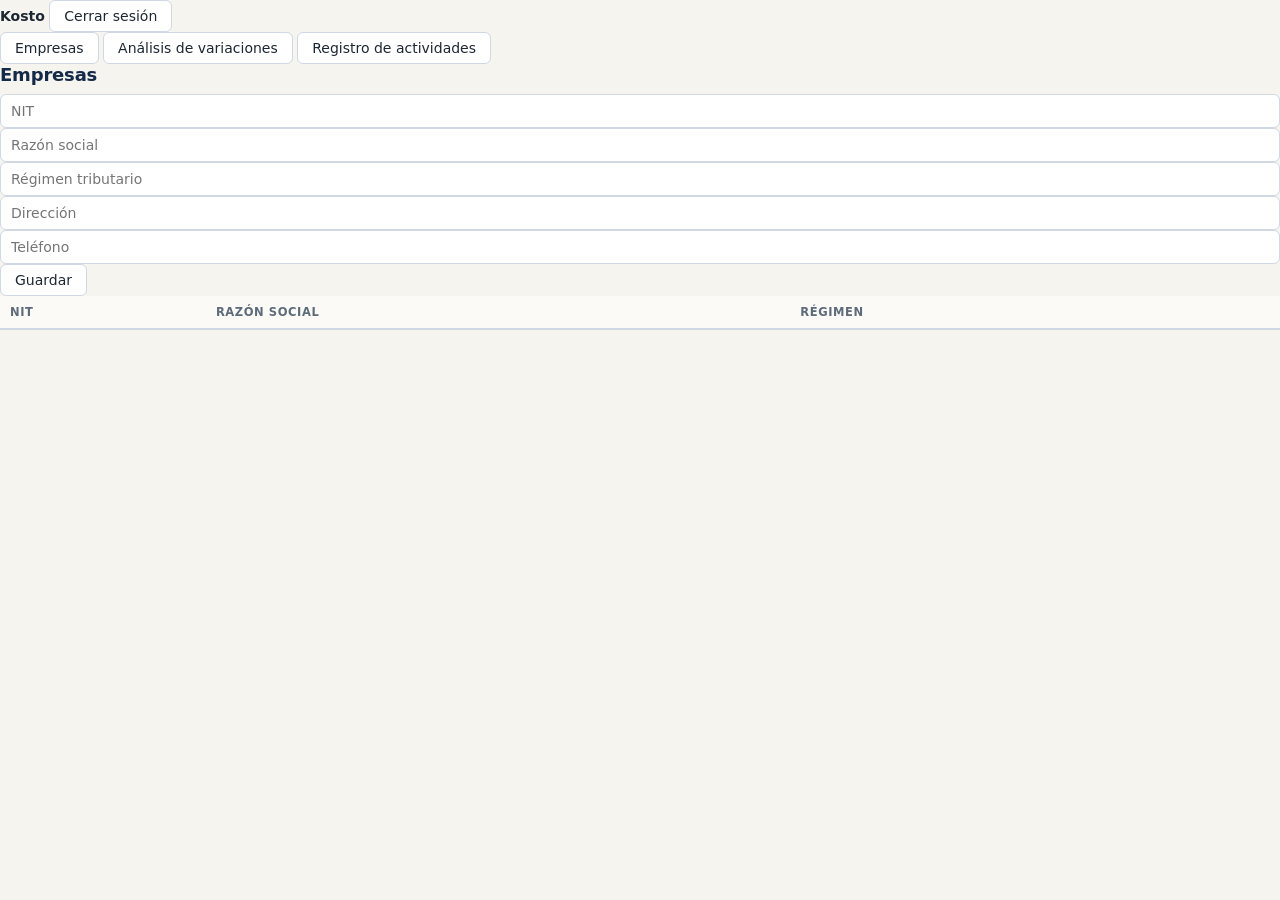
<file: frontend/panel.html>
<!DOCTYPE html>
<html lang="es">
<head>
  <meta charset="UTF-8">
  <meta name="viewport" content="width=device-width, initial-scale=1">
  <title>Kosto - Panel</title>
  <link rel="stylesheet" href="css/estilos.css">
</head>
<body>
  <header>
    <strong>Kosto</strong>
    <span id="usuario"></span>
    <button id="salir" class="sec">Cerrar sesión</button>
  </header>

  <nav>
    <button data-v="empresas">Empresas</button>
    <button data-v="variaciones">Análisis de variaciones</button>
    <button data-v="bitacora" class="solo-admin">Registro de actividades</button>
  </nav>

  <main>
    <!-- Empresas -->
    <section id="empresas" class="vista">
      <h2>Empresas</h2>
      <form id="formEmpresa" class="fila">
        <input type="hidden" name="id">
        <input name="nit" placeholder="NIT" required>
        <input name="razon_social" placeholder="Razón social" required>
        <input name="regimen_tributario" placeholder="Régimen tributario">
        <input name="direccion" placeholder="Dirección">
        <input name="telefono" placeholder="Teléfono">
        <button>Guardar</button>
      </form>
      <table><thead><tr><th>NIT</th><th>Razón social</th><th>Régimen</th><th></th></tr></thead>
        <tbody id="tablaEmpresas"></tbody></table>
    </section>

    <!-- Variaciones -->
    <section id="variaciones" class="vista oculto">
      <h2>Análisis de variaciones</h2>
      <form id="formVar" class="rejilla">
        <fieldset><legend>Materiales</legend>
          <label>Precio estándar <input name="precio_std" type="number" step="any" required></label>
          <label>Precio real <input name="precio_real" type="number" step="any" required></label>
          <label>Cantidad estándar permitida <input name="cantidad_std_permitida" type="number" step="any" required></label>
          <label>Cantidad real <input name="cantidad_real" type="number" step="any" required></label>
        </fieldset>
        <fieldset><legend>Mano de obra</legend>
          <label>Tarifa estándar <input name="tarifa_std" type="number" step="any" required></label>
          <label>Tarifa real <input name="tarifa_real" type="number" step="any" required></label>
          <label>Horas estándar permitidas <input name="horas_std_permitidas" type="number" step="any" required></label>
          <label>Horas reales <input name="horas_reales" type="number" step="any" required></label>
        </fieldset>
        <fieldset><legend>CIF</legend>
          <label>CIF fijo presupuestado <input name="cif_fijo_presup" type="number" step="any" required></label>
          <label>CIF variable presupuestado <input name="cif_variable_presup" type="number" step="any" required></label>
          <label>Capacidad normal (base) <input name="capacidad_normal" type="number" step="any" required></label>
          <label>Base estándar permitida <input name="base_std_permitida" type="number" step="any" required></label>
          <label>CIF real <input name="cif_real" type="number" step="any" required></label>
        </fieldset>
        <button>Calcular</button>
      </form>
      <div id="resultadoVar"></div>
    </section>

    <!-- Bitácora -->
    <section id="bitacora" class="vista oculto">
      <h2>Registro de actividades</h2>
      <table><thead><tr><th>Fecha</th><th>Usuario</th><th>Acción</th><th>Detalle</th></tr></thead>
        <tbody id="tablaBitacora"></tbody></table>
    </section>
  </main>

  <script src="js/api.js"></script>
  <script src="js/panel.js"></script>
</body>
</html>
</file>
<file: frontend/css/estilos.css>
/* =====================================================================
   SISTEMA DE COSTOS - Hoja de estilos
   Estética de libro contable: papel cálido, tinta azul, cifras tabulares.
   Sin dependencias externas (funciona sin internet).
   ===================================================================== */
:root {
  --tinta: #1f3a5f;
  --tinta-2: #2c4f7c;
  --tinta-osc: #152a46;
  --barra: #1d5fbf;
  --papel: #f6f4ef;
  --hoja: #ffffff;
  --linea: #e2ddd2;
  --linea-2: #cfd8e3;
  --texto: #1d2733;
  --suave: #5d6b7a;
  --ambar: #c8811a;
  --ambar-claro: #fbf1df;
  --fav: #1f7a4d;
  --fav-claro: #e4f3ea;
  --desf: #b3372f;
  --desf-claro: #f9e5e3;
  --radio: 8px;
  --sombra: 0 1px 2px rgba(20, 30, 45, .06), 0 4px 14px rgba(20, 30, 45, .06);
  --fuente: "Segoe UI", system-ui, -apple-system, Roboto, "Helvetica Neue", Arial, sans-serif;
  --mono: "Cascadia Mono", Consolas, "SFMono-Regular", Menlo, monospace;
}

* { box-sizing: border-box; }
html, body { margin: 0; height: 100%; }
body { font-family: var(--fuente); font-size: 14px; color: var(--texto); background: var(--papel); }
a { color: var(--tinta-2); }
h1, h2, h3, h4 { margin: 0 0 .5em; color: var(--tinta-osc); font-weight: 650; letter-spacing: -.01em; }
h1 { font-size: 22px; } h2 { font-size: 18px; } h3 { font-size: 15px; }
.num, td.num, th.num { text-align: right; font-variant-numeric: tabular-nums; white-space: nowrap; }
.oculto { display: none !important; }
.suave { color: var(--suave); }
.peq { font-size: 12px; }

/* ---------------------------------------------------------------- Botones y campos */
button, .btn {
  font: inherit; cursor: pointer; border: 1px solid var(--linea-2); background: var(--hoja); color: var(--texto);
  padding: 7px 14px; border-radius: 6px; display: inline-flex; align-items: center; gap: 6px; text-decoration: none;
  transition: background .15s, border-color .15s;
}
button:hover, .btn:hover { border-color: var(--tinta-2); }
button:focus-visible, input:focus-visible, select:focus-visible, textarea:focus-visible { outline: 2px solid var(--ambar); outline-offset: 1px; }
.btn-primario { background: var(--tinta); color: #fff; border-color: var(--tinta); }
.btn-primario:hover { background: var(--tinta-2); }
.btn-peligro { color: var(--desf); border-color: #e7c2be; }
.btn-peligro:hover { background: var(--desf-claro); border-color: var(--desf); }
.btn-chico { padding: 4px 9px; font-size: 12.5px; }
button:disabled { opacity: .55; cursor: not-allowed; }

label { display: block; font-size: 12.5px; font-weight: 600; color: var(--suave); margin-bottom: 4px; }
input, select, textarea {
  font: inherit; width: 100%; padding: 8px 10px; border: 1px solid var(--linea-2); border-radius: 6px;
  background: var(--hoja); color: var(--texto);
}
input[type=checkbox] { width: auto; }
textarea { min-height: 70px; resize: vertical; }
.campo { margin-bottom: 12px; }
.campo .ayuda { font-size: 11.5px; color: var(--suave); margin-top: 3px; }
.campo .error-campo { font-size: 12px; color: var(--desf); margin-top: 3px; }
.campo.con-error input, .campo.con-error select { border-color: var(--desf); background: #fffafa; }
.requerido::after { content: " *"; color: var(--desf); }
.rejilla { display: grid; grid-template-columns: repeat(auto-fill, minmax(220px, 1fr)); gap: 0 16px; }

/* ---------------------------------------------------------------- Inicio de sesión / crear cuenta */
.pagina-login { background: #f2f6fb; }
.login-fondo { min-height: 100vh; display: flex; align-items: center; justify-content: center; padding: 32px 16px; }
.login-tarjeta {
  width: 100%; max-width: 486px; background: #fff; border: 1px solid #e3e9f1; border-radius: 14px;
  box-shadow: 0 10px 30px rgba(30, 60, 110, .10); padding: 44px 38px 38px;
}
.login-tarjeta h1 { font-size: 24px; font-weight: 700; color: #1b2433; margin: 0 0 6px; letter-spacing: 0; }
.login-sub { color: #56637a; font-size: 17px; margin: 0 0 22px; }
.login-pestanas { display: grid; grid-template-columns: 1fr 1fr; gap: 4px; background: #e7eef8; border-radius: 9px; padding: 5px; margin-bottom: 22px; }
.login-pestanas button { border: 0; border-radius: 7px; background: transparent; color: #56637a; font-size: 16px; padding: 10px 12px; justify-content: center; }
.login-pestanas button:hover { border: 0; color: #1b2433; }
.login-pestanas button.activa { background: #fff; color: #1b2433; box-shadow: 0 1px 3px rgba(30, 60, 110, .12); }
.login-tarjeta .campo { margin-bottom: 18px; }
.login-tarjeta label { font-size: 14px; font-weight: 400; color: #56637a; margin-bottom: 6px; }
.login-tarjeta input { padding: 11px 12px; border: 1px solid #dbe3ee; border-radius: 7px; font-size: 15px; }
.login-tarjeta input:focus { outline: 2px solid #b9cdf0; outline-offset: 0; border-color: #1f5fbf; }
.login-boton { width: 100%; justify-content: center; background: #1f5fbf; border: 1px solid #1f5fbf; color: #fff; font-size: 17px; padding: 11px; border-radius: 7px; margin-top: 2px; }
.login-boton:hover { background: #1a51a3; border-color: #1a51a3; }
.login-nota { text-align: center; color: #56637a; font-size: 13px; margin: 36px 0 0; line-height: 1.5; }
.mensaje { padding: 10px 12px; border-radius: 6px; font-size: 13px; margin-bottom: 14px; }
.mensaje.error { background: var(--desf-claro); color: var(--desf); }
.mensaje.exito { background: var(--fav-claro); color: var(--fav); }

/* ---------------------------------------------------------------- Estructura principal */
.app { display: grid; grid-template-columns: 250px 1fr; min-height: 100vh; }
.lateral { background: var(--barra); color: #e6eefb; display: flex; flex-direction: column; position: sticky; top: 0; height: 100vh; overflow-y: auto; }
.lateral .logo { padding: 18px 20px; color: #fff; font-weight: 700; font-size: 16px; border-bottom: 1px solid rgba(255,255,255,.2); }
.lateral .logo small { display: block; color: #ffe2a8; font-weight: 500; font-size: 11px; letter-spacing: .1em; text-transform: uppercase; }
.menu { padding: 8px 0 24px; }
.menu .grupo { padding: 14px 20px 4px; font-size: 10.5px; letter-spacing: .14em; text-transform: uppercase; color: #b9d0f2; }
.menu a { display: block; padding: 7px 20px 7px 24px; color: #f1f6fd; text-decoration: none; border-left: 3px solid transparent; font-size: 13.5px; }
.menu a:hover { background: rgba(255,255,255,.12); }
.menu a.activo { background: rgba(255,255,255,.2); border-left-color: #ffe2a8; color: #fff; font-weight: 600; }
.principal { min-width: 0; display: flex; flex-direction: column; }
.barra {
  display: flex; align-items: center; gap: 12px; padding: 10px 24px; background: var(--hoja); border-bottom: 1px solid var(--linea);
  position: sticky; top: 0; z-index: 5; flex-wrap: wrap;
}
.barra .selector { display: flex; align-items: center; gap: 6px; }
.barra .selector label { margin: 0; }
.barra select { width: auto; min-width: 170px; padding: 6px 8px; }
.barra .espacio { flex: 1; }
.usuario-chip { display: flex; align-items: center; gap: 8px; font-size: 13px; }
.usuario-chip .rol { font-size: 11px; background: var(--ambar-claro); color: #8a5a10; padding: 2px 8px; border-radius: 10px; }
.contenido { padding: 24px; max-width: 1400px; width: 100%; }
.encabezado { display: flex; align-items: flex-end; justify-content: space-between; gap: 12px; margin-bottom: 16px; flex-wrap: wrap; }
.encabezado p { margin: 0; color: var(--suave); }
.acciones { display: flex; gap: 8px; flex-wrap: wrap; align-items: center; }

/* ---------------------------------------------------------------- Paneles y tablas */
.panel { background: var(--hoja); border: 1px solid var(--linea); border-radius: var(--radio); box-shadow: var(--sombra); padding: 16px; margin-bottom: 16px; }
.panel > h3 { margin-bottom: 12px; }
.tabla-cont { overflow-x: auto; }
table { border-collapse: collapse; width: 100%; background: var(--hoja); }
th { text-align: left; font-size: 11.5px; text-transform: uppercase; letter-spacing: .05em; color: var(--suave); font-weight: 600;
  padding: 9px 10px; border-bottom: 2px solid var(--linea-2); background: #fbfaf7; white-space: nowrap; }
td { padding: 8px 10px; border-bottom: 1px solid #efebe3; vertical-align: middle; }
tr:hover td { background: #fcfbf8; }
tfoot td { font-weight: 700; background: #f3f1ec; border-top: 2px solid var(--linea-2); }
td.acc { white-space: nowrap; text-align: right; }
.vacio { text-align: center; color: var(--suave); padding: 28px; }
.buscador { max-width: 260px; }

.etiqueta { display: inline-block; font-size: 11.5px; padding: 2px 8px; border-radius: 10px; font-weight: 600; }
.etiqueta.fav { background: var(--fav-claro); color: var(--fav); }
.etiqueta.desf { background: var(--desf-claro); color: var(--desf); }
.etiqueta.neutra { background: #eef1f4; color: var(--suave); }
.etiqueta.info { background: var(--ambar-claro); color: #8a5a10; }
.val-fav { color: var(--fav); } .val-desf { color: var(--desf); }

/* ---------------------------------------------------------------- Indicadores */
.kpis { display: grid; grid-template-columns: repeat(auto-fill, minmax(190px, 1fr)); gap: 12px; margin-bottom: 16px; }
.kpi { background: var(--hoja); border: 1px solid var(--linea); border-radius: var(--radio); padding: 14px 16px; box-shadow: var(--sombra); border-top: 3px solid var(--tinta); }
.kpi.fav { border-top-color: var(--fav); } .kpi.desf { border-top-color: var(--desf); } .kpi.ambar { border-top-color: var(--ambar); }
.kpi .t { font-size: 11.5px; color: var(--suave); text-transform: uppercase; letter-spacing: .05em; }
.kpi .v { font-size: 22px; font-weight: 700; margin-top: 6px; font-variant-numeric: tabular-nums; color: var(--tinta-osc); }
.kpi .s { font-size: 12px; color: var(--suave); margin-top: 2px; }
.dos-col { display: grid; grid-template-columns: 1fr 1fr; gap: 16px; }
.grafico svg { width: 100%; height: auto; display: block; }
.grafico .leyenda { display: flex; gap: 14px; font-size: 12px; color: var(--suave); margin-top: 6px; flex-wrap: wrap; }
.grafico .leyenda i { display: inline-block; width: 10px; height: 10px; border-radius: 2px; margin-right: 5px; vertical-align: -1px; }

/* ---------------------------------------------------------------- Modal y avisos */
.fondo-modal { position: fixed; inset: 0; background: rgba(15, 25, 40, .45); display: flex; align-items: flex-start; justify-content: center; padding: 40px 16px; z-index: 50; overflow-y: auto; }
.modal { background: var(--hoja); border-radius: 10px; width: 100%; max-width: 760px; box-shadow: 0 20px 50px rgba(0,0,0,.25); }
.modal.ancho { max-width: 1100px; }
.modal.chico { max-width: 440px; }
.modal-cab { padding: 16px 20px; border-bottom: 1px solid var(--linea); display: flex; justify-content: space-between; align-items: center; }
.modal-cab h3 { margin: 0; }
.modal-cuerpo { padding: 20px; }
.modal-pie { padding: 12px 20px; border-top: 1px solid var(--linea); display: flex; justify-content: flex-end; gap: 8px; background: #fbfaf7; border-radius: 0 0 10px 10px; }
.cerrar { border: 0; background: none; font-size: 22px; line-height: 1; padding: 2px 8px; color: var(--suave); }
.avisos { position: fixed; right: 18px; bottom: 18px; display: flex; flex-direction: column; gap: 8px; z-index: 60; }
.aviso { background: var(--tinta-osc); color: #fff; padding: 11px 16px; border-radius: 7px; box-shadow: var(--sombra); max-width: 380px; font-size: 13.5px; animation: entra .2s ease-out; }
.aviso.error { background: var(--desf); } .aviso.exito { background: var(--fav); }
@keyframes entra { from { transform: translateY(8px); opacity: 0; } }
.lista-errores { margin: 0 0 14px; padding: 10px 12px 10px 28px; background: var(--desf-claro); color: var(--desf); border-radius: 6px; font-size: 13px; }

.lineas td { padding: 5px 6px; } .lineas input, .lineas select { padding: 6px 8px; }
.seccion-form { font-size: 12px; text-transform: uppercase; letter-spacing: .1em; color: var(--ambar); font-weight: 700; margin: 8px 0 10px; border-bottom: 1px solid var(--linea); padding-bottom: 6px; }
.matriz td, .matriz th { text-align: center; } .matriz td:first-child, .matriz th:first-child { text-align: left; }
.ayuda-doc { line-height: 1.65; max-width: 900px; }
.ayuda-doc h2 { margin-top: 1.4em; border-bottom: 1px solid var(--linea); padding-bottom: 6px; }
.ayuda-doc code { font-family: var(--mono); background: #efece5; padding: 1px 5px; border-radius: 4px; font-size: 12.5px; }
.ayuda-doc .paso { display: grid; grid-template-columns: 34px 1fr; gap: 10px; margin: 10px 0; }
.ayuda-doc .paso b.n { width: 28px; height: 28px; border-radius: 50%; background: var(--tinta); color: #fff; display: grid; place-items: center; font-size: 13px; }
.formula { font-family: var(--mono); background: #fbfaf7; border-left: 3px solid var(--ambar); padding: 8px 12px; margin: 6px 0; font-size: 13px; }

.cargando { padding: 40px; text-align: center; color: var(--suave); }

/* ---------------------------------------------------------------- Responsivo */
@media (max-width: 900px) {
  .login-tarjeta { padding: 30px 22px; }
  .app { grid-template-columns: 1fr; }
  .lateral { position: fixed; left: -260px; width: 250px; z-index: 40; transition: left .2s; }
  .lateral.abierto { left: 0; }
  .dos-col { grid-template-columns: 1fr; }
  .contenido { padding: 16px; }
  #btn-menu { display: inline-flex !important; }
}
#btn-menu { display: none; }

/* ---------------------------------------------------------------- Impresión */
@media print {
  .lateral, .barra, .acciones, .no-imprimir, .avisos { display: none !important; }
  .app { display: block; }
  body { background: #fff; font-size: 11px; }
  .panel { box-shadow: none; border: 0; padding: 0; break-inside: avoid; }
  .contenido { padding: 0; max-width: none; }
  th { background: #eee !important; -webkit-print-color-adjust: exact; print-color-adjust: exact; }
  .solo-impresion { display: block !important; }
}
.solo-impresion { display: none; }
.acciones label { margin: 0; display: inline; }
.acciones select { width: auto; min-width: 180px; }
</file>
